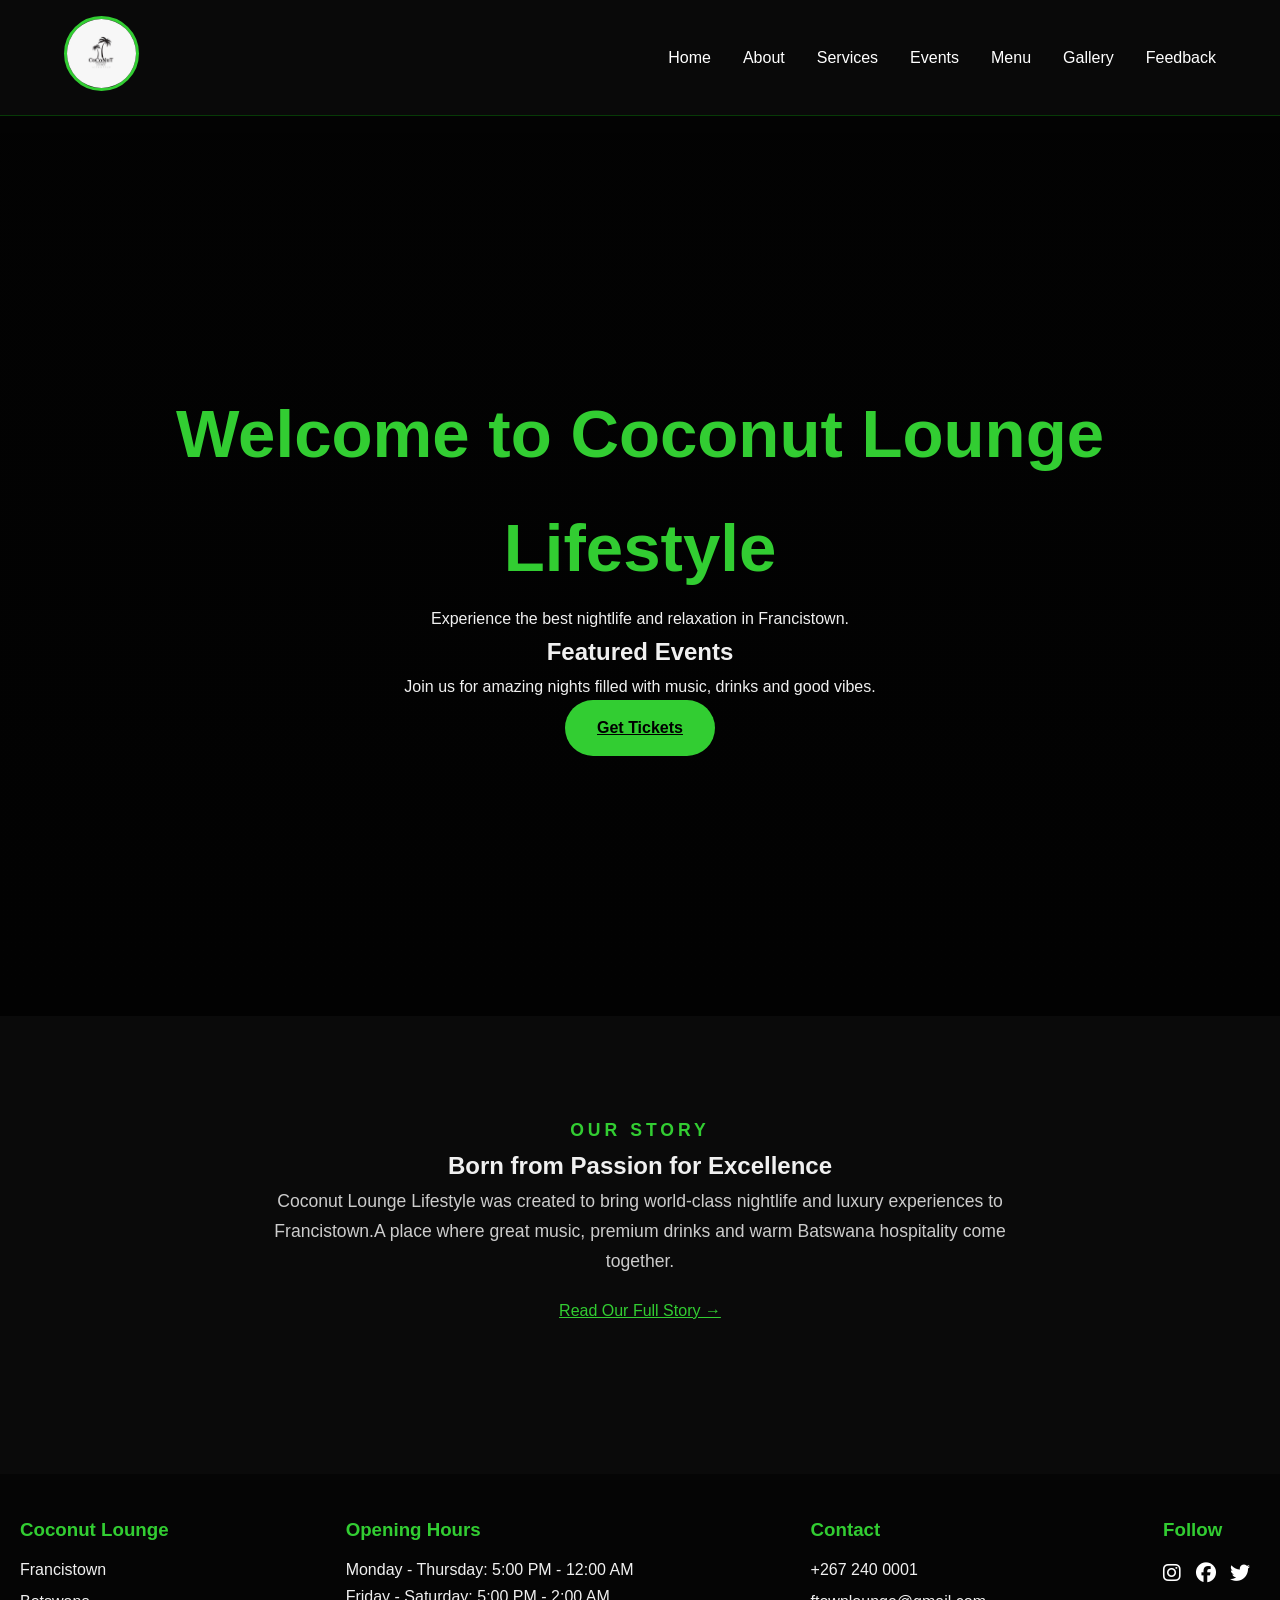
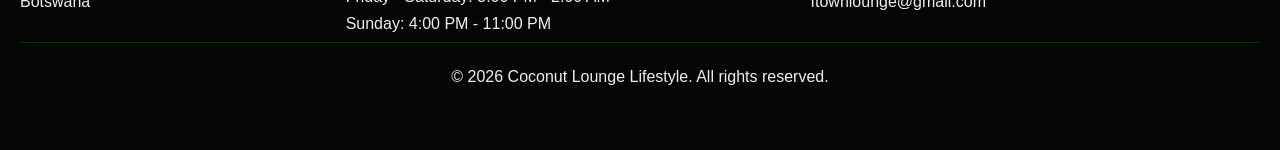
<file: index.html>
<!DOCTYPE html>
<html lang="en">
<head>
    <meta charset="UTF-8">
    <meta name="viewport"
    content="width=device-width,initial-scale=1.0">
    <title>Coconut Lounge Lifestyle</title>
    <link rel="stylesheet" href="style.css">
    <link rel="stylesheet" href="https://cdnjs.cloudflare.com/ajax/libs/font-awesome/6.5.1/css/all.min.css">
</head>
<body>
    <nav>
    <a href="index.html" class="logo">
        <img src="images/logo.png.jpg" alt="Coconut Lounge Logo">
    </a>
    
    <ul class="desktop-menu">
        <li><a href="index.html">Home</a></li>
        <li><a href="about.html">About</a></li>
        <li><a href="services.html">Services</a></li>
        <li><a href="events.html">Events</a></li>
        <li><a href="menu.html">Menu</a></li>
        <li><a href="gallery.html">Gallery</a></li>
        <li><a href="feedback.html">Feedback</a></li>
    </ul>

    <div class="hamburger" onclick="toggleMenu()">☰</div>
</nav>

<!-- Mobile Menu -->
<div class="mobile-menu" id="mobileMenu">
    <ul>
        <li><a href="index.html" onclick="toggleMenu()">Home</a></li>
        <li><a href="about.html" onclick="toggleMenu()">About</a></li>
        <li><a href="services.html" onclick="toggleMenu()">Services</a></li>
        <li><a href="events.html" onclick="toggleMenu()">Events</a></li>
        <li><a href="menu.html" onclick="toggleMenu()">Menu</a></li>
        <li><a href="gallery.html" onclick="toggleMenu()">Gallery</a></li>
        <li><a href="feedback.html" onclick="toggleMenu()">Feedback</a></li>
    </ul>
</div>
    <main>
        <section class="hero fade-in">
            <h1>Welcome to Coconut Lounge Lifestyle</h1>
            <p>Experience the best nightlife and relaxation in Francistown.</p>
            <h2>Featured Events</h2>
            <p>Join us for amazing nights filled with music, drinks and good vibes.</p>
            <a href="tickets.html" class="btn btn-primary">Get Tickets</a>
        </section>
        <section>
            <div style="text-align: center; max-width: 800px; margin: 0 auto;">
                <span class="section-label">OUR STORY</span>
                <h2>Born from Passion for Excellence</h2>
                <p style="font-size: 1.1rem; color: #ccc;">
                    Coconut Lounge Lifestyle was created to bring world-class nightlife and luxury experiences to Francistown.A place where great music, premium drinks and warm Batswana hospitality come together.
                </p>
                <a href="about.html" style="color: limegreen; text-decoration: underline; margin-top: 20px; display: inline-block;">
                    Read Our Full Story →
                </a>
            </div>
        </section>
    </main>
    <footer>
       <div class="footer-container">
          <div class="footer-box">
              <h3>Coconut Lounge</h3>
              <p>Francistown</p>
              <p>Botswana</p>
          </div>

          <div class="footer-box">
              <h3>Opening Hours</h3>
              <p>Monday - Thursday: 5:00 PM - 12:00 AM<br> Friday - Saturday: 5:00 PM - 2:00 AM<br> Sunday: 4:00 PM - 11:00 PM</p>
          </div>

          <div class="footer-box">
             <h3>Contact</h3>
             <p>+267 240 0001</p>
             <P>ftownlounge@gmail.com</P>
          </div>

           <div class="footer-box">
              <h3>Follow</h3>
              <a href="#"><i class="fa-brands fa-instagram"></i></a>
              <a href="#"><i class="fa-brands fa-facebook"></i></a>
              <a href="#"><i class="fa-brands fa-twitter"></i></a>
           </div>
                  
           <div class="footer-bottom">
              <p>&copy; 2026 Coconut Lounge Lifestyle. All rights reserved.</p>
           </div>
       </div>
    </footer>
    <script src="script.js"></script>
</body>
</html>
</file>
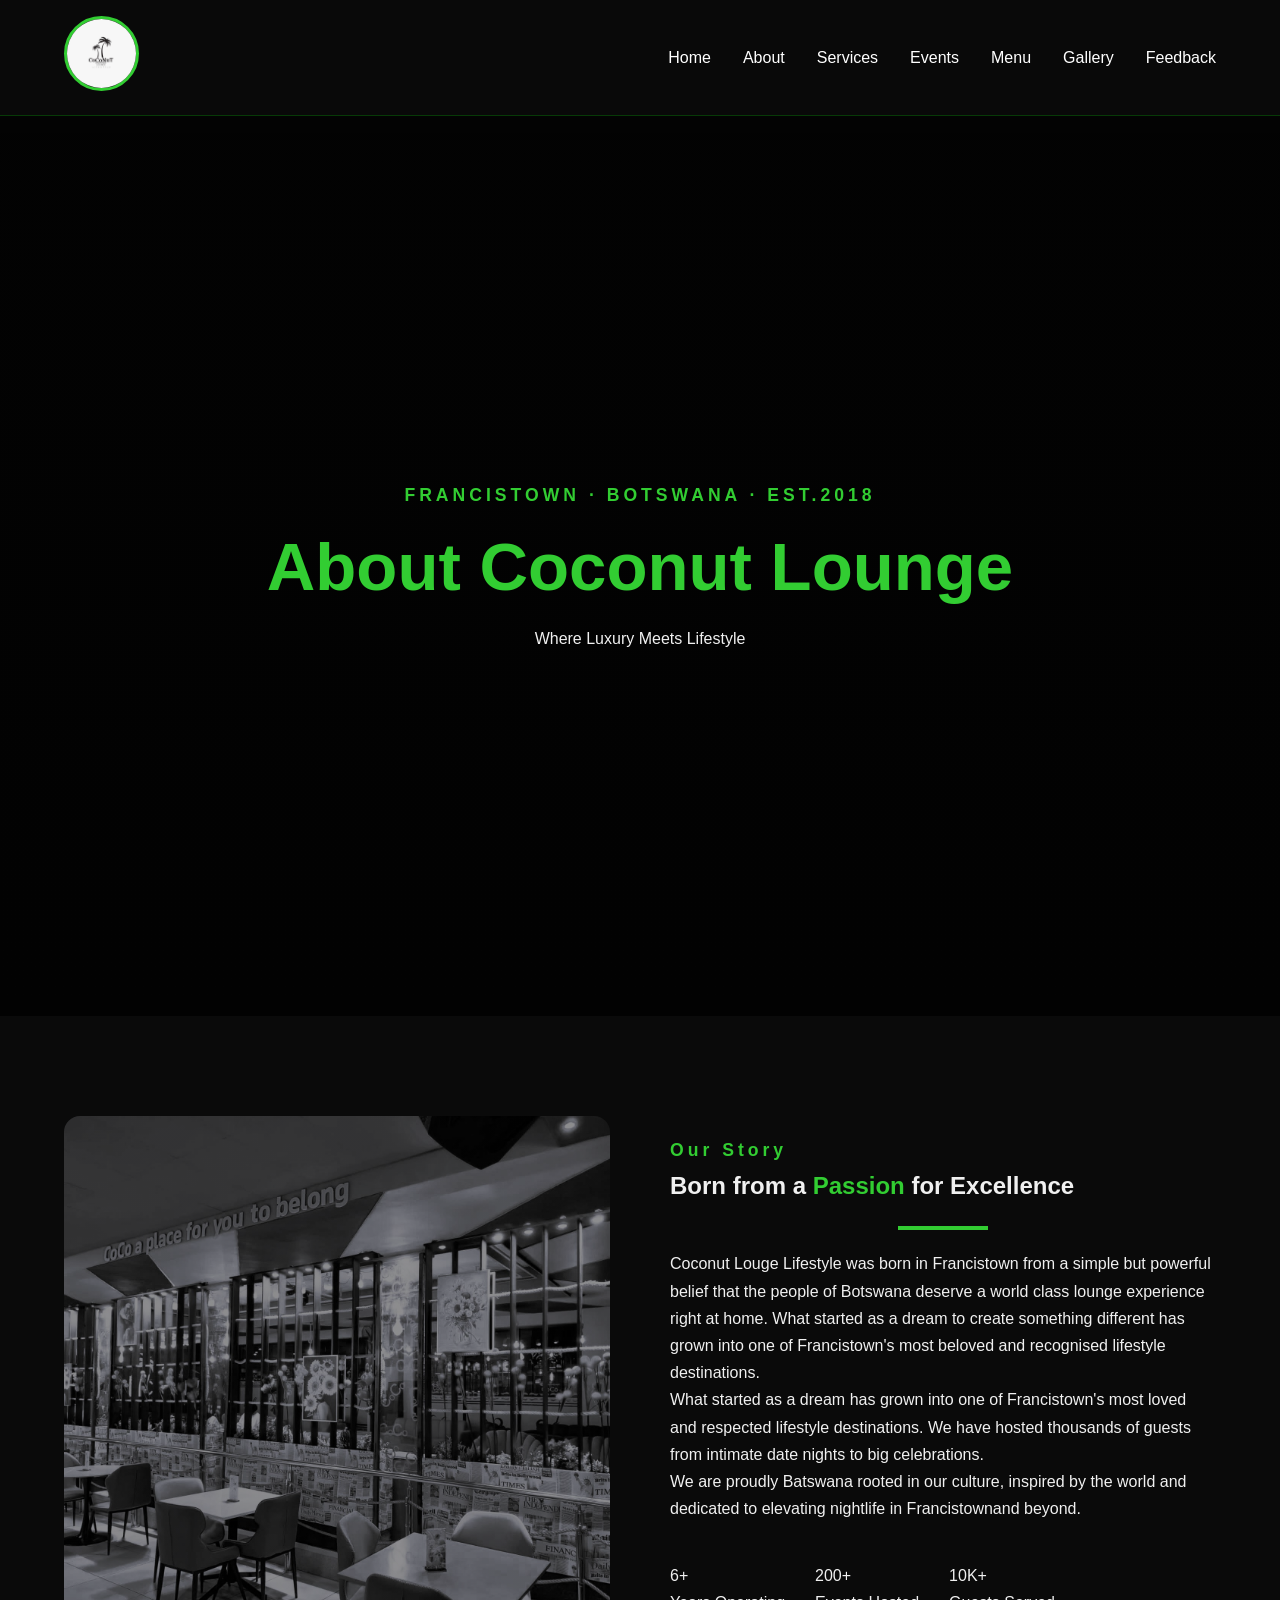
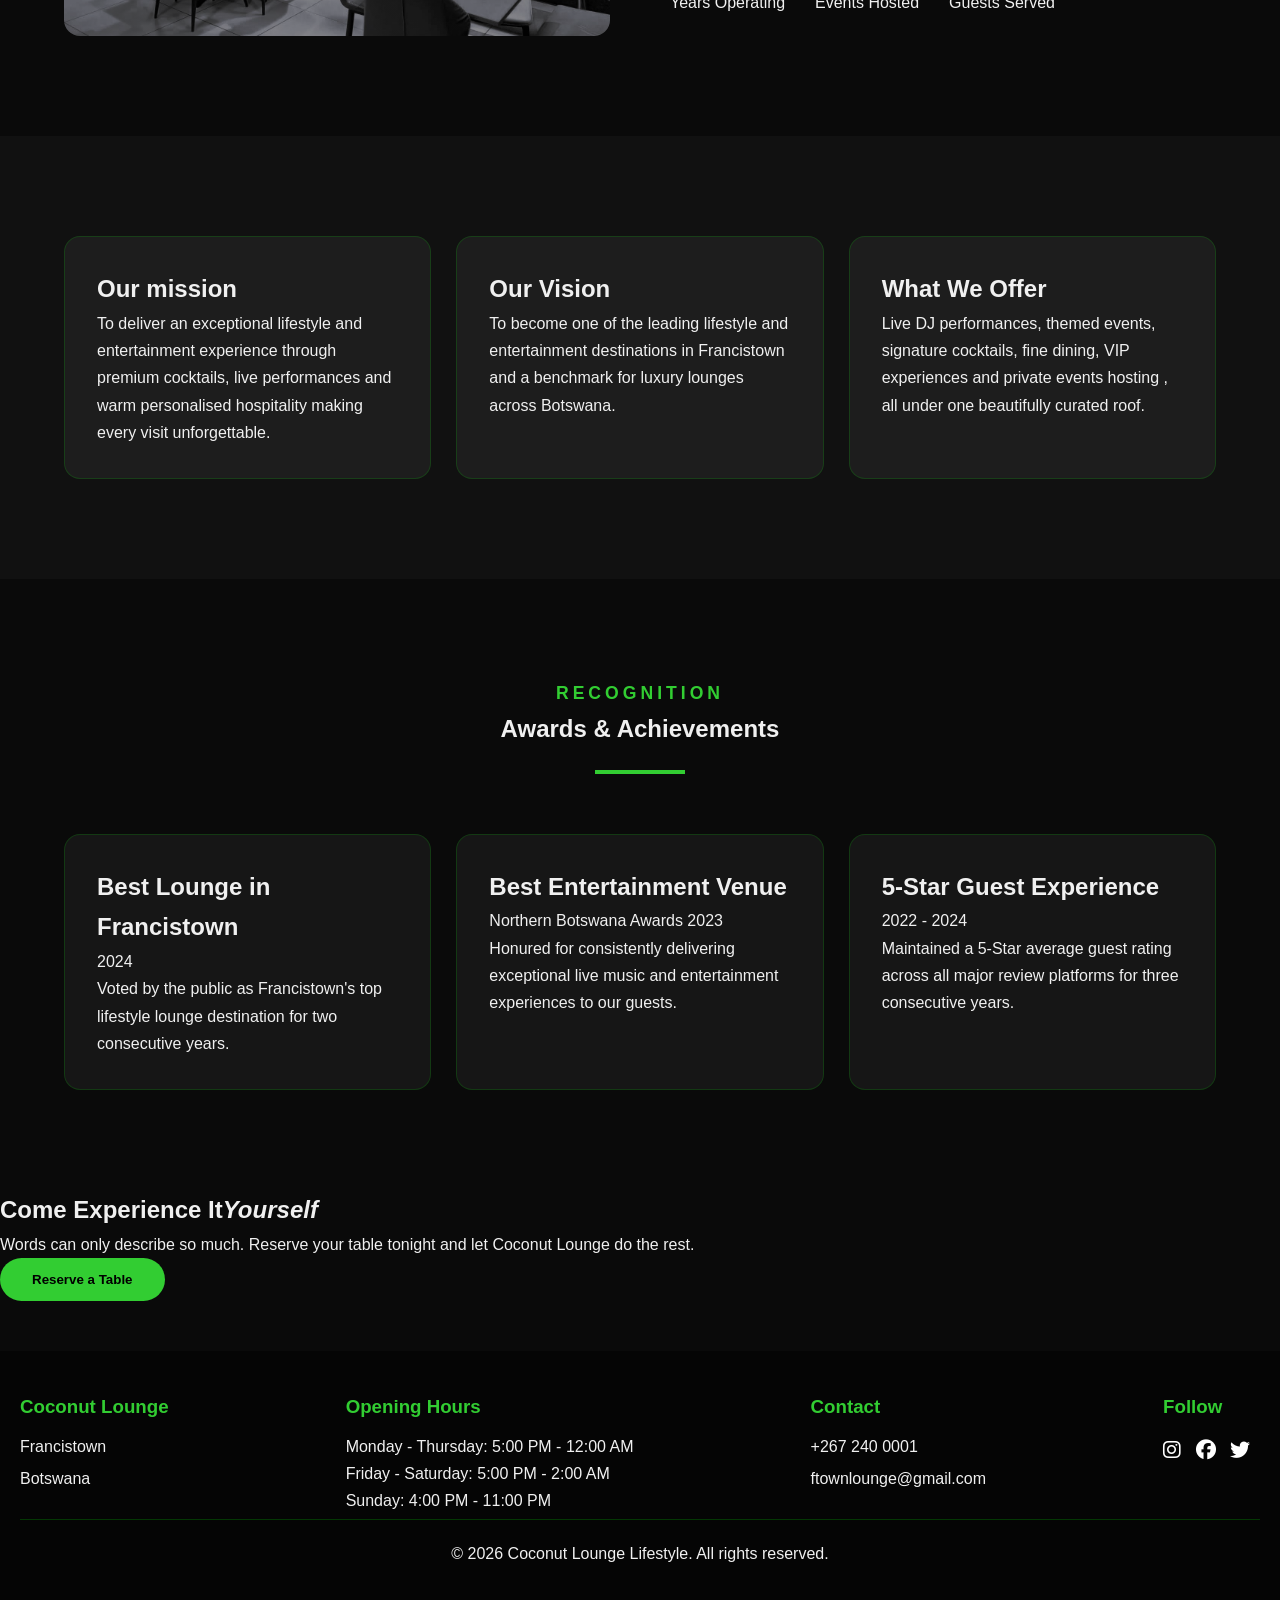
<file: about.html>
<!DOCTYPE html>
<html lang="en">
<head>
    <meta charset="UTF-8">
    <meta name="viewport"
    content="width=device-width,initial-scale=1.0">
    <title>Coconut Lounge Lifestyle</title>
    <link rel="stylesheet" href="style.css">
    <link rel="stylesheet" href="https://cdnjs.cloudflare.com/ajax/libs/font-awesome/6.5.1/css/all.min.css">
</head>
<body>
   <nav>
    <a href="index.html" class="logo">
        <img src="images/logo.png.jpg" alt="Coconut Lounge Logo">
    </a>
    
    <ul class="desktop-menu">
        <li><a href="index.html">Home</a></li>
        <li><a href="about.html">About</a></li>
        <li><a href="services.html">Services</a></li>
        <li><a href="events.html">Events</a></li>
        <li><a href="menu.html">Menu</a></li>
        <li><a href="gallery.html">Gallery</a></li>
        <li><a href="feedback.html">Feedback</a></li>
    </ul>

    <div class="hamburger" onclick="toggleMenu()">☰</div>
</nav>

<!-- Mobile Menu -->
<div class="mobile-menu" id="mobileMenu">
    <ul>
        <li><a href="index.html" onclick="toggleMenu()">Home</a></li>
        <li><a href="about.html" onclick="toggleMenu()">About</a></li>
        <li><a href="services.html" onclick="toggleMenu()">Services</a></li>
        <li><a href="events.html" onclick="toggleMenu()">Events</a></li>
        <li><a href="menu.html" onclick="toggleMenu()">Menu</a></li>
        <li><a href="gallery.html" onclick="toggleMenu()">Gallery</a></li>
        <li><a href="feedback.html" onclick="toggleMenu()">Feedback</a></li>
    </ul>
</div>

    <div class="about-hero fade-in">
        <span class="section-label">FRANCISTOWN · BOTSWANA · EST.2018</span>
        <h1>About <span>Coconut Lounge</span></h1>
        <p>Where Luxury Meets Lifestyle</p>
        <div class="hero-divider"></div>
    </div>

    <main>
 
           <section>
                <div class="story-grid" style="display: grid; grid-template-columns: 1fr 1fr; gap: 60px; align-items: center; max-width: 1200px; margin: 0 auto;">
                   <div class="story-image-wrap">
                       <div style="background: linear-gradient(rgba(0,0,0,0.4), rgba(0,0,0,0.4)), url('images/kerunne1.jpg') center/cover; 
                                height: 520px; border-radius: 16px; position: relative;">
                       </div>
                   </div>
                   <div class="story-text">
                       <span class="section-label">Our Story</span>
                       <h2>Born from a <span style="color: limegreen;">Passion</span> for Excellence</h2>
                       <div class="gold-line"></div>
                       <p>Coconut Louge Lifestyle was born in Francistown from a simple but powerful belief that the people of Botswana deserve a world class lounge experience right at home. What started as a dream to create something different has grown into one of Francistown's most beloved and recognised lifestyle destinations.</p>
                       <p>What started as a dream has grown into one of Francistown's most loved and respected lifestyle destinations. We have hosted thousands of guests from intimate date nights to big celebrations.</p>
                       <p>We are proudly Batswana rooted in our culture, inspired by the world and dedicated to elevating nightlife in Francistownand beyond.</p>

                      <div class="story-stats" style="margin-top: 40px; display: flex; gap: 30px; flex-wrap: wrap;">
                          <div class="stat-item">
                              <div class="stat-num">6+</div>
                              <div class="stat-lbl">Years Operating</div>
                          </div>
                          <div class="stat-item">
                              <div class="stat-num">200+</div>
                              <div class="stat-lbl">Events Hosted</div>
                          </div>
                          <div class="stat-item">
                              <div class="stat-num">10K+</div>
                              <div class="stat-lbl">Guests Served</div>
                          </div>
                      </div>
                  </div>
              </div>
          </section>

          <section style="background: #111;">
                 <div class="about-cards" style="display: grid; grid-template-columns: repeat(auto-fit, minmax(320px, 1fr)); gap: 25px; max-width: 1200px; margin: 0 auto;">
                      <div class="about-card">
                          <h2>Our mission</h2>
                          <p>To deliver an exceptional lifestyle and entertainment experience through premium cocktails, live performances and warm personalised hospitality making every visit unforgettable.</p>
                      </div>
                      <div class="about-card">
                         <h2>Our Vision</h2>
                         <p>To become one of the leading lifestyle and entertainment destinations in Francistown and a benchmark for luxury lounges across Botswana.</p>
                      </div>
                      <div class="about-card">
                         <h2>What We Offer</h2>
                         <p>Live DJ performances, themed events, signature cocktails, fine dining, VIP experiences and private events hosting , all under one beautifully curated roof.</p>
                      </div>
                 </div>
         </section>

        <section>
            <div style="text-align: center; margin-bottom: 60px;">
                <span class="section-label">RECOGNITION</span>
                <h2>Awards &amp; Achievements</h2>
                <div class="gold-line center:"></div>
            </div>

            <div class="awards-grid" style="display: grid; grid-template-columns: repeat(auto-fit, minmax(320px, 1fr)); gap: 25px; max-width: 1200px; margin: 0 auto;">
                <div class="award-card card">
                    <h2>Best Lounge in Francistown</h2>
                    <span class="award-year">2024</span>
                    <p>Voted by the public as Francistown's top lifestyle lounge destination for two consecutive years.</p>
                </div>
                <div class="award-card card">
                    <h2>Best Entertainment Venue</h2>
                    <span  class="award-year">Northern Botswana Awards 2023</span>
                    <p>Honured for consistently delivering exceptional live music and entertainment experiences to our guests.</p>
                </div>
                <div class="award-card card">
                    <h2>5-Star Guest Experience</h2>
                    <span class="award-year">2022 - 2024</span>
                    <p>Maintained a 5-Star average guest rating across all major review platforms for three consecutive years.</p>
                </div>
           </div>

        </section>
    </main>
    
    <div class="cta-banner">
        <h2>Come Experience It<em style="font-style: italic;">Yourself</em></h2>
        <p>Words can only describe so much. Reserve your table tonight and let Coconut Lounge do the rest.</p>
        <button class="reserve-btn" onclick="reserveTable()">Reserve a Table</button>
    </div>
    <footer>
       <div class="footer-container">
          <div class="footer-box">
             <h3>Coconut Lounge</h3>
             <p>Francistown</p>
             <p>Botswana</p>
          </div>

          <div class="footer-box">
              <h3>Opening Hours</h3>
              <p>Monday - Thursday: 5:00 PM - 12:00 AM<br> Friday - Saturday: 5:00 PM - 2:00 AM<br> Sunday: 4:00 PM - 11:00 PM</p>
          </div>

          <div class="footer-box">
             <h3>Contact</h3>
             <p>+267 240 0001</p>
             <P>ftownlounge@gmail.com</P>
          </div>

           <div class="footer-box">
            <h3>Follow</h3>
            <a href="#"><i class="fa-brands fa-instagram"></i></a>
            <a href="#"><i class="fa-brands fa-facebook"></i></a>
            <a href="#"><i class="fa-brands fa-twitter"></i></a>
        </div>
                  
        <div class="footer-bottom">
            <p>&copy; 2026 Coconut Lounge Lifestyle. All rights reserved.</p>
        </div>
       </div>
    </footer>
    <script src="script.js"></script>
</body>
</html>
</file>
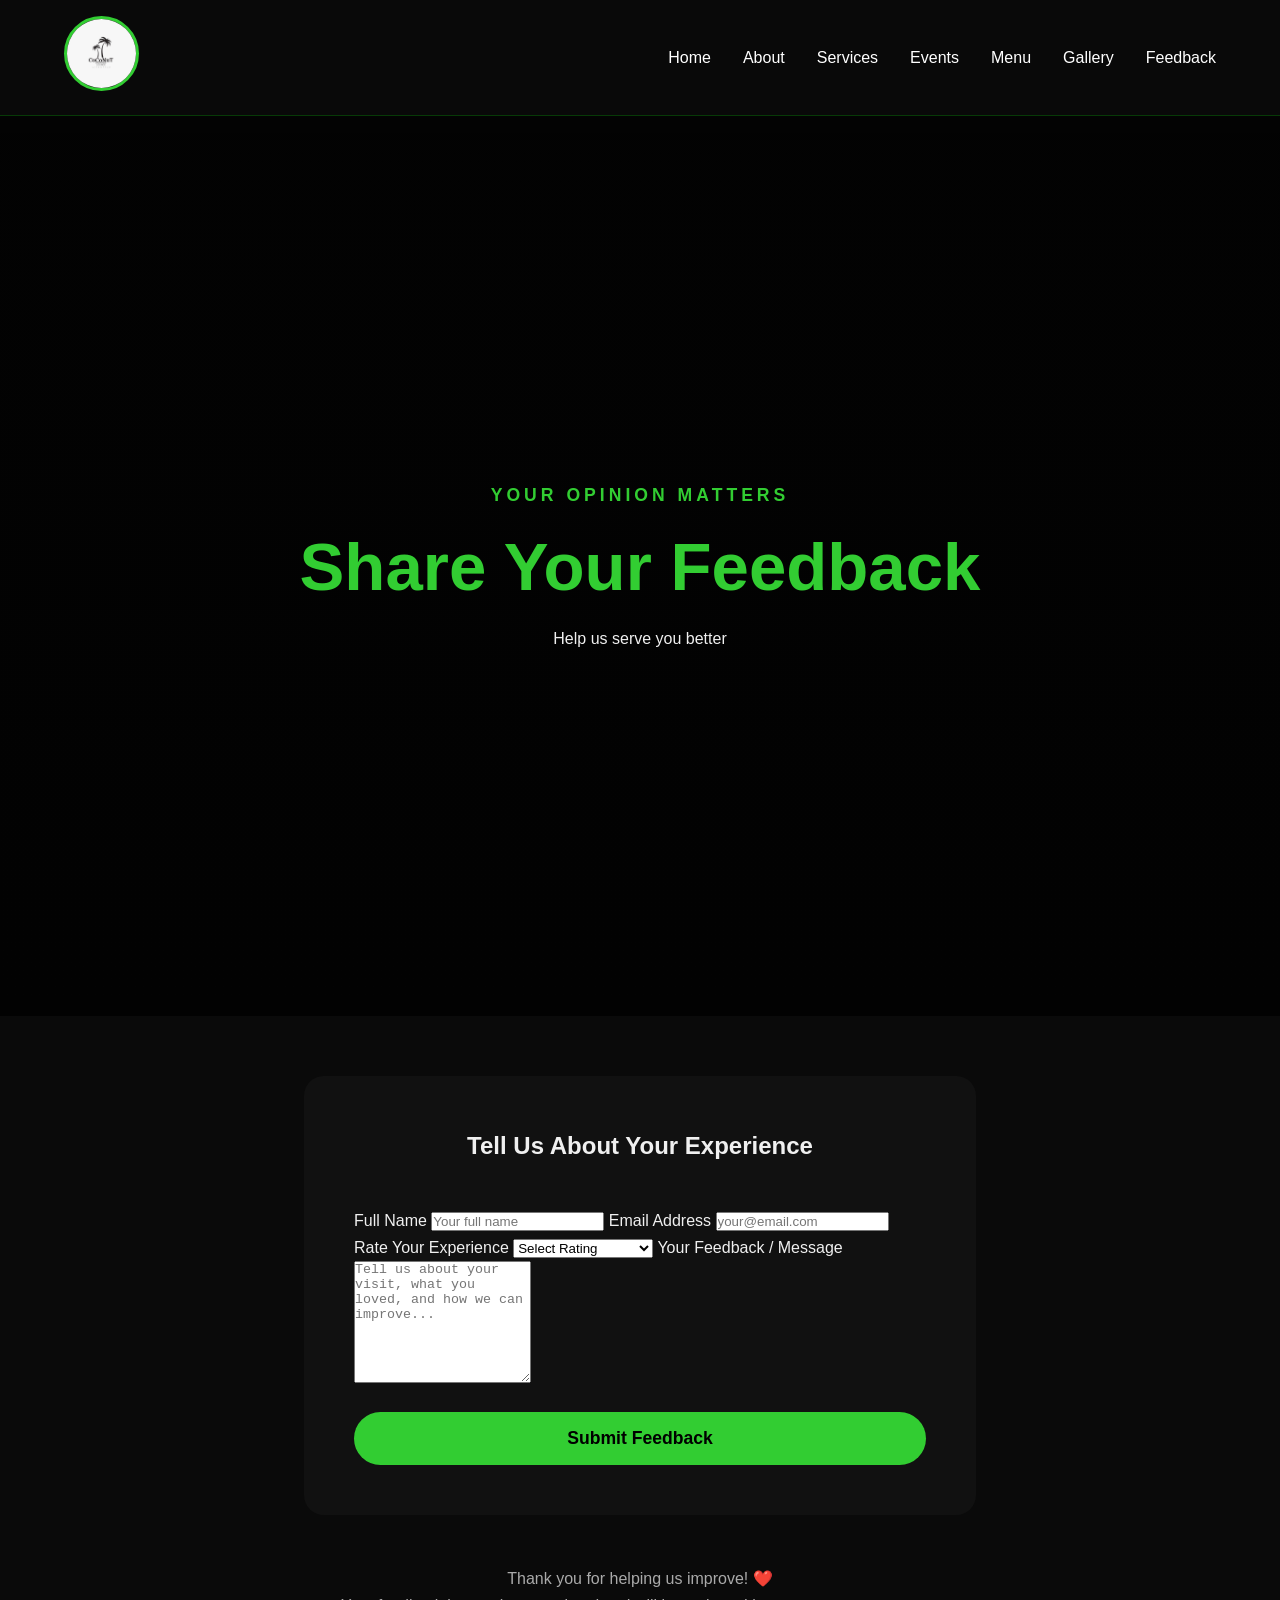
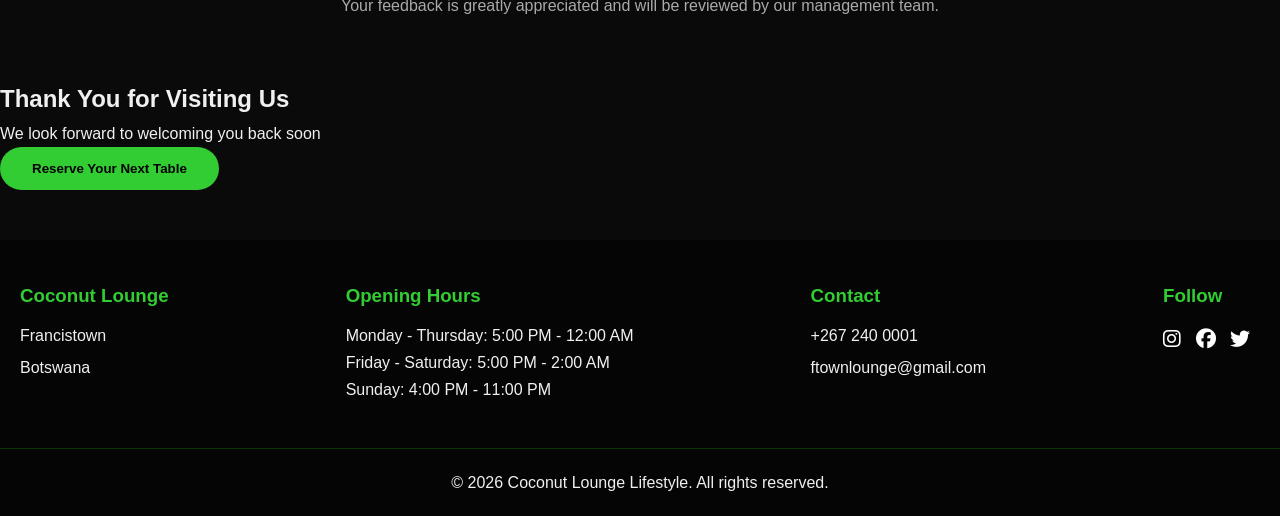
<file: feedback.html>
<!DOCTYPE html>
<html lang="en">
<head>
    <meta charset="UTF-8">
    <meta name="viewport" content="width=device-width,initial-scale=1.0">
    <title>Coconut Lounge Lifestyle</title>
    <link rel="stylesheet" href="style.css">
    <link rel="stylesheet" href="https://cdnjs.cloudflare.com/ajax/libs/font-awesome/6.5.1/css/all.min.css">
</head>
<body>
   <nav>
    <a href="index.html" class="logo">
        <img src="images/logo.png.jpg" alt="Coconut Lounge Logo">
    </a>
    
    <ul class="desktop-menu">
        <li><a href="index.html">Home</a></li>
        <li><a href="about.html">About</a></li>
        <li><a href="services.html">Services</a></li>
        <li><a href="events.html">Events</a></li>
        <li><a href="menu.html">Menu</a></li>
        <li><a href="gallery.html">Gallery</a></li>
        <li><a href="feedback.html">Feedback</a></li>
    </ul>

    <div class="hamburger" onclick="toggleMenu()">☰</div>
</nav>

<!-- Mobile Menu -->
<div class="mobile-menu" id="mobileMenu">
    <ul>
        <li><a href="index.html" onclick="toggleMenu()">Home</a></li>
        <li><a href="about.html" onclick="toggleMenu()">About</a></li>
        <li><a href="services.html" onclick="toggleMenu()">Services</a></li>
        <li><a href="events.html" onclick="toggleMenu()">Events</a></li>
        <li><a href="menu.html" onclick="toggleMenu()">Menu</a></li>
        <li><a href="gallery.html" onclick="toggleMenu()">Gallery</a></li>
        <li><a href="feedback.html" onclick="toggleMenu()">Feedback</a></li>
    </ul>
</div>

    <div class="about-hero" style="height: 15vh;">
        <span class="section-label">YOUR OPINION MATTERS</span>
        <h1>Share Your <span>Feedback</span></h1>
        <p>Help us serve you better</p>
    </div>

    <main>
        <section style="max-width: 800px; margin: 0 auto; padding: 60px 5%;">
            
            <div style="background: #111; padding: 50px; border-radius: 20px;">
                <h2 style="text-align: center; margin-bottom: 40px;">Tell Us About Your Experience</h2>
                
                <form id="feedbackForm">
                    <label>Full Name</label>
                    <input type="text" name="name" required placeholder="Your full name">
                    
                    <label>Email Address</label>
                    <input type="email" name="email" required placeholder="your@email.com">
                    
                    <label>Rate Your Experience</label>
                    <select name="rating" required>
                        <option value="">Select Rating</option>
                        <option value="Excellent">Excellent - 5 Stars</option>
                        <option value="Very Good">Very Good - 4 Stars</option>
                        <option value="Good">Good - 3 Stars</option>
                        <option value="Average">Average - 2 Stars</option>
                        <option value="Poor">Poor - 1 Star</option>
                    </select>
                    
                    <label>Your Feedback / Message</label>
                    <textarea name="message" rows="8" required placeholder="Tell us about your visit, what you loved, and how we can improve..."></textarea>
                    
                    <button type="submit" style="width: 100%; padding: 16px; font-size: 1.1rem; margin-top: 20px;">
                        Submit Feedback
                    </button>
              </form>
            </div>

            <div style="text-align: center; margin-top: 50px; color: #aaa;">
                <p>Thank you for helping us improve! ❤️</p>
                <p>Your feedback is greatly appreciated and will be reviewed by our management team.</p>
            </div>
        </section>
    </main>

    <div class="cta-banner">
        <h2>Thank You for Visiting Us</h2>
        <p>We look forward to welcoming you back soon</p>
        <button class="reserve-btn" onclick="reserveTable()">Reserve Your Next Table</button>
    </div>

    <footer>
       <div class="footer-container">
          <div class="footer-box">
             <h3>Coconut Lounge</h3>
             <p>Francistown</p>
             <p>Botswana</p>
          </div>

          <div class="footer-box">
              <h3>Opening Hours</h3>
              <p>Monday - Thursday: 5:00 PM - 12:00 AM<br> Friday - Saturday: 5:00 PM - 2:00 AM<br> Sunday: 4:00 PM - 11:00 PM</p>
          </div>

          <div class="footer-box">
             <h3>Contact</h3>
             <p>+267 240 0001</p>
             <P>ftownlounge@gmail.com</P>
          </div>

           <div class="footer-box">
              <h3>Follow</h3>
              <a href="#"><i class="fa-brands fa-instagram"></i></a>
              <a href="#"><i class="fa-brands fa-facebook"></i></a>
              <a href="#"><i class="fa-brands fa-twitter"></i></a>
           </div>
       </div>
                  
        <div class="footer-bottom">
            <p>&copy; 2026 Coconut Lounge Lifestyle. All rights reserved.</p>
        </div>
    </footer>
    <script src="script.js"></script>
    <script>
       document.getElementById("feedbackForm").addEventListener("submit", function(e) {
            e.preventDefault();
            alert("✅ Thank you for your feedback!\n\nWe truly appreciate you taking the time to share your experience.");
            this.reset();
        });
    </script>
</body>
</html>
</file>
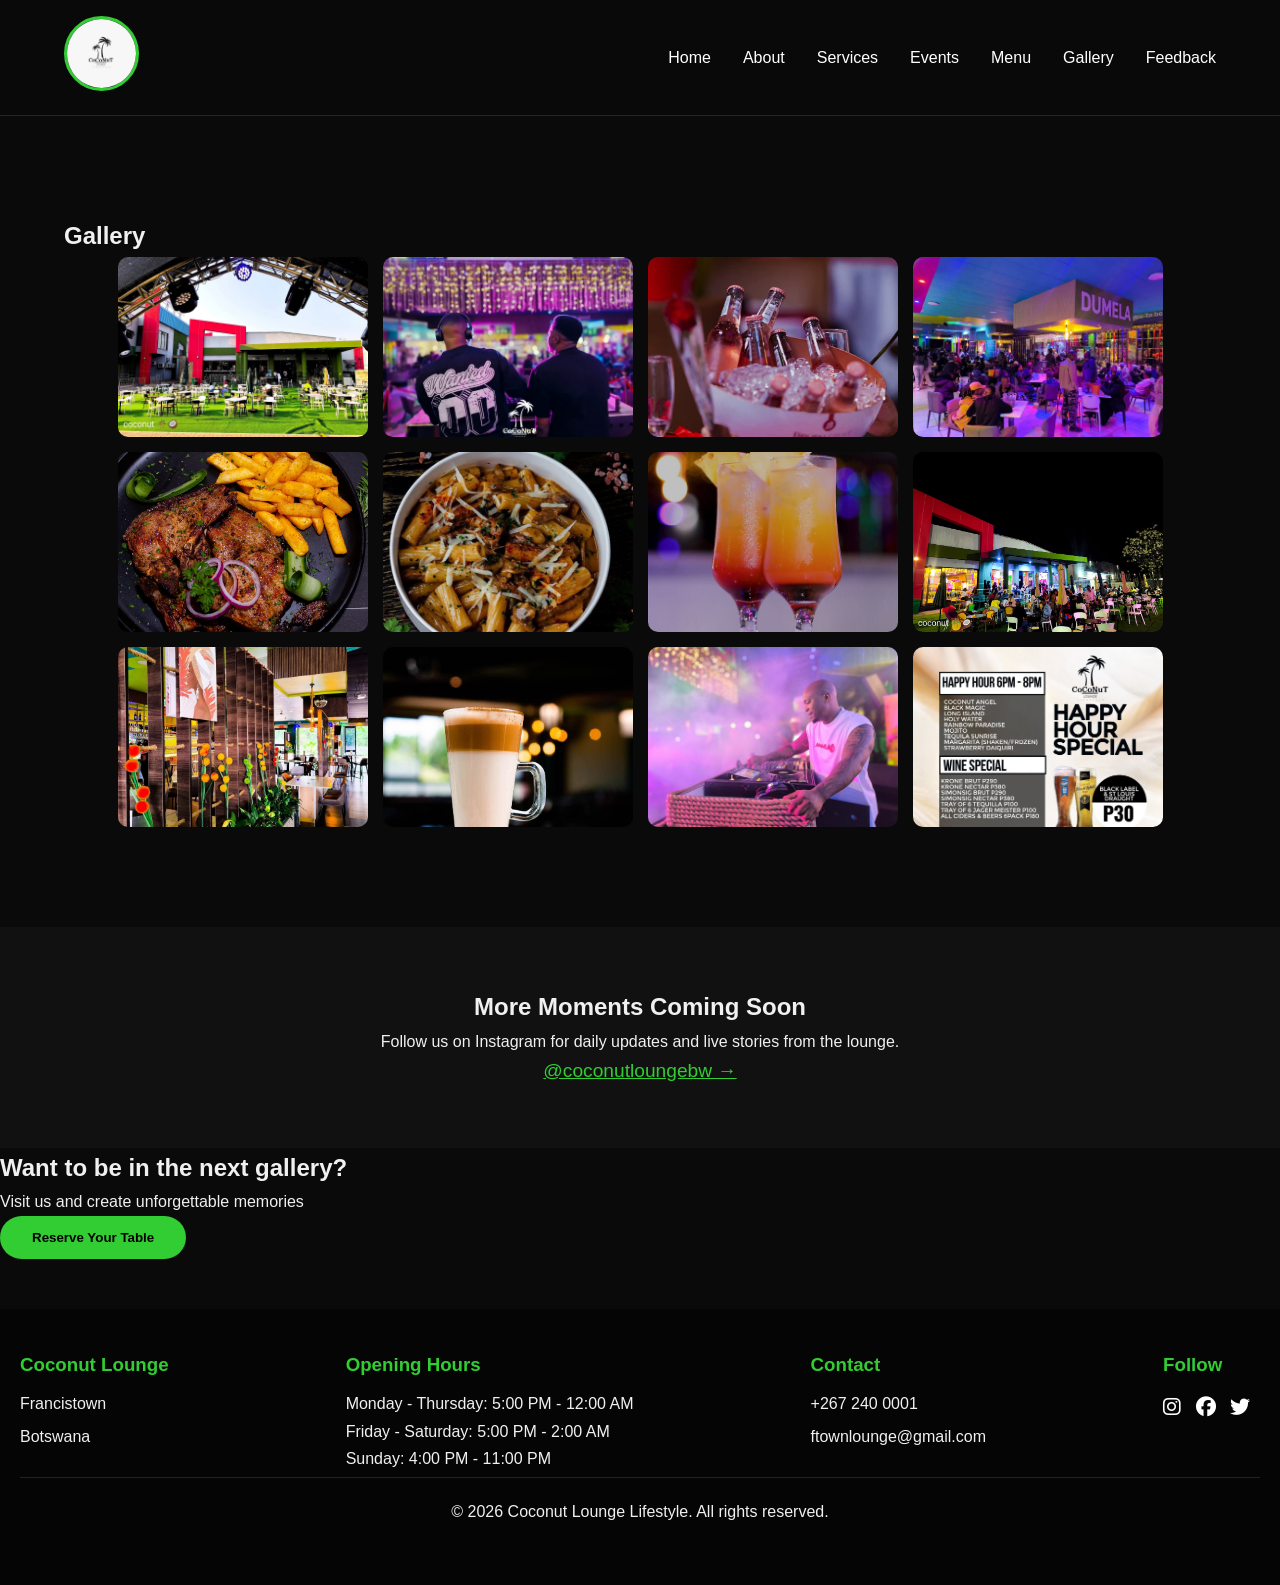
<file: gallery.html>
<!DOCTYPE html>
<html lang="en">
<head>
    <meta charset="UTF-8">
    <meta name="viewport" content="width=device-width,initial-scale=1.0">
    <title>Coconut Lounge Lifestyle</title>
    <link rel="stylesheet" href="style.css">
    <link rel="stylesheet" href="https://cdnjs.cloudflare.com/ajax/libs/font-awesome/6.5.1/css/all.min.css">
</head>
<body>
   <nav>
    <a href="index.html" class="logo">
        <img src="images/logo.png.jpg" alt="Coconut Lounge Logo">
    </a>
    
    <ul class="desktop-menu">
        <li><a href="index.html">Home</a></li>
        <li><a href="about.html">About</a></li>
        <li><a href="services.html">Services</a></li>
        <li><a href="events.html">Events</a></li>
        <li><a href="menu.html">Menu</a></li>
        <li><a href="gallery.html">Gallery</a></li>
        <li><a href="feedback.html">Feedback</a></li>
    </ul>

    <div class="hamburger" onclick="toggleMenu()">☰</div>
</nav>

<!-- Mobile Menu -->
<div class="mobile-menu" id="mobileMenu">
    <ul>
        <li><a href="index.html" onclick="toggleMenu()">Home</a></li>
        <li><a href="about.html" onclick="toggleMenu()">About</a></li>
        <li><a href="services.html" onclick="toggleMenu()">Services</a></li>
        <li><a href="events.html" onclick="toggleMenu()">Events</a></li>
        <li><a href="menu.html" onclick="toggleMenu()">Menu</a></li>
        <li><a href="gallery.html" onclick="toggleMenu()">Gallery</a></li>
        <li><a href="feedback.html" onclick="toggleMenu()">Feedback</a></li>
    </ul>
</div>
    <main>
        <section class="gallery-container fade-in">
            <h1>Gallery</h1>
            <div class="gallery">
                <img src="images/FB_IMG_1776018987645.jpg" alt="Lounge Image">
                <img src="images/FB_IMG_1776018881642.jpg" alt="Event Image">
                <img src="images/FB_IMG_1776031822409.jpg" alt="Drinks Image">
                <img src="images/FB_IMG_1776018582681.jpg" alt="Party Image">
                <img src="images/FB_IMG_1776031947616.jpg" alt="Food Image">
                <img src="images/FB_IMG_1779300980072.jpg" alt="Pasta Image">
                <img src="images/FB_IMG_1776031800146.jpg" alt="Cocktails Image">
                <img src="images/FB_IMG_1776018575260.jpg" alt="All night Image">
                <img src="images/FB_IMG_1776018931866.jpg" alt="Interior Image">
                <img src="images/FB_IMG_1779300821025.jpg" alt="Cuppuccinos Image">
                <img src="images/FB_IMG_1779300898937.jpg" alt="Live DJ Image">
                <img src="images/FB_IMG_1779300911717.jpg" alt="Drinks on special Image">
                
            </div>
        </section>

        <section style="text-align: center; padding: 60px 5%; background: #111;">
            <h2>More Moments Coming Soon</h2>
            <p>Follow us on Instagram for daily updates and live stories from the lounge.</p>
            <a href="http://instagram.com/coconutloungebw/" target="_blank" style="color: limegreen; font-size: 1.2rem;">
                @coconutloungebw →
            </a>
        </section>
    </main>

    <div class="cta-banner">
        <h2>Want to be in the next gallery?</h2>
        <p>Visit us and create unforgettable memories</p>
        <button class="reserve-btn" onclick="reserveTable()">Reserve Your Table</button>
    </div>
    
    <footer>
       <div class="footer-container">
          <div class="footer-box">
             <h3>Coconut Lounge</h3>
             <p>Francistown</p>
             <p>Botswana</p>
          </div>

          <div class="footer-box">
              <h3>Opening Hours</h3>
              <p>Monday - Thursday: 5:00 PM - 12:00 AM<br> Friday - Saturday: 5:00 PM - 2:00 AM<br> Sunday: 4:00 PM - 11:00 PM</p>
          </div>

          <div class="footer-box">
             <h3>Contact</h3>
             <p>+267 240 0001</p>
             <P>ftownlounge@gmail.com</P>
          </div>

           <div class="footer-box">
             <h3>Follow</h3>
             <a href="#"><i class="fa-brands fa-instagram"></i></a>
             <a href="#"><i class="fa-brands fa-facebook"></i></a>
             <a href="#"><i class="fa-brands fa-twitter"></i></a>
           </div>
                  
           <div class="footer-bottom">
              <p>&copy; 2026 Coconut Lounge Lifestyle. All rights reserved.</p>
           </div>
       </div>
    </footer>
    <script src="script.js"></script>
</body>
</html>
</file>
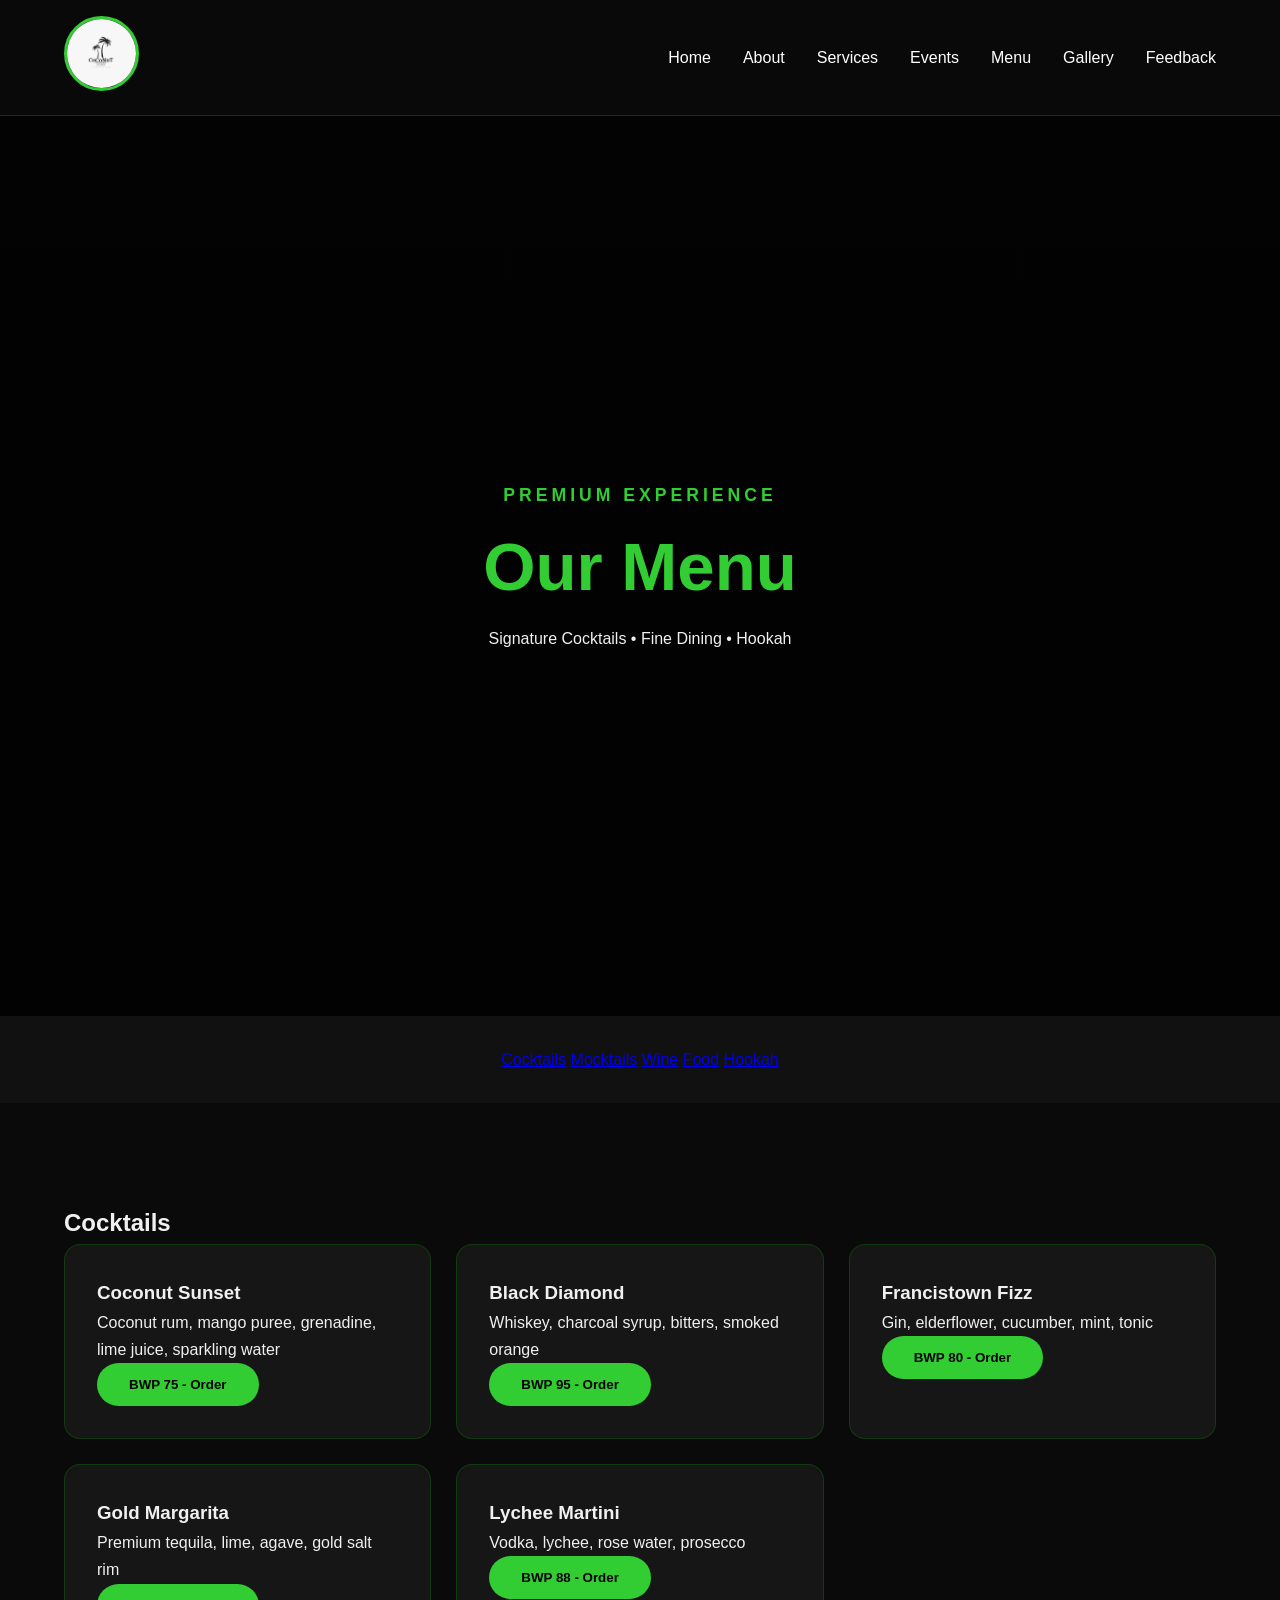
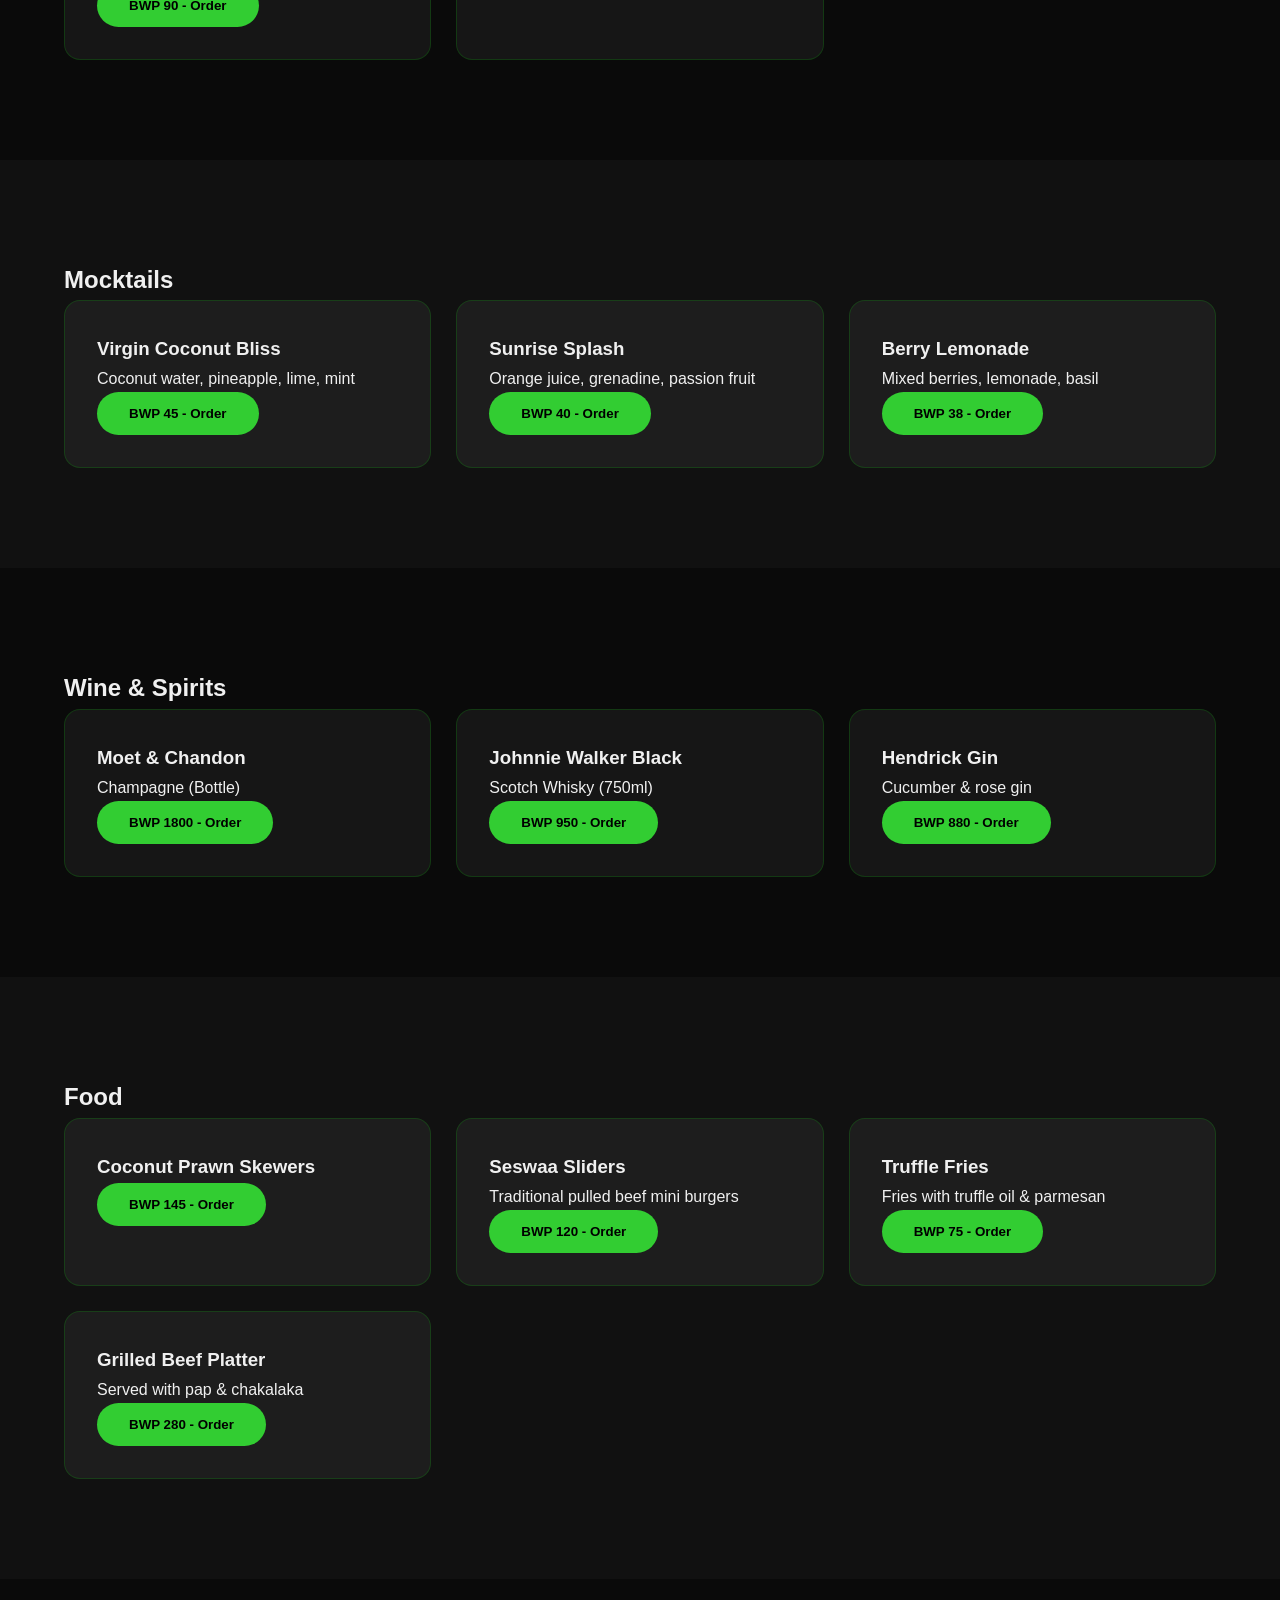
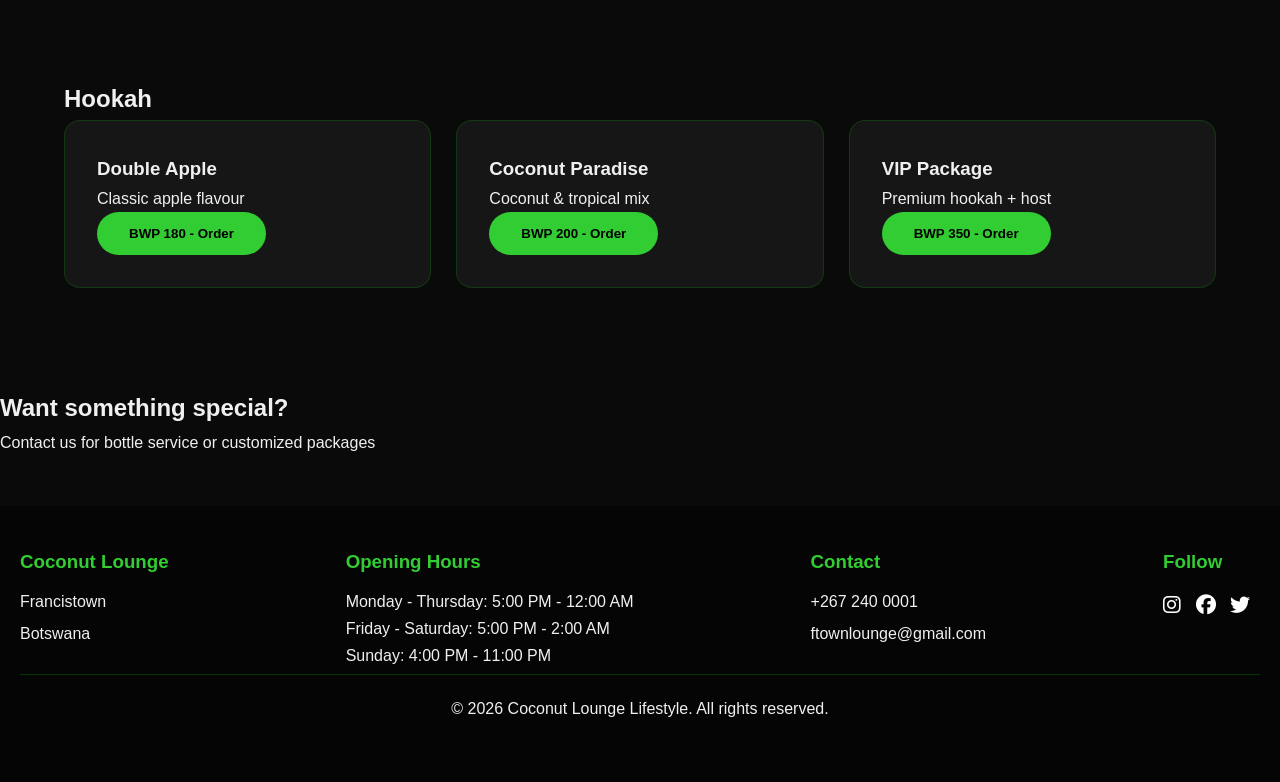
<file: menu.html>
<!DOCTYPE html>
<html lang="en">
<head>
    <meta charset="UTF-8">
    <meta name="viewport"
    content="width=device-width,initial-scale=1.0">
    <title>Coconut Lounge Lifestyle</title>
    <link rel="stylesheet" href="style.css">
    <link rel="stylesheet" href="http://cdnjs.cloudlare.com/ajax/libs/font-awesome/6.5.0/css/all.min.css">
</head>
<body>
   <nav>
      <a href="index.html" class="logo">
        <img src="images/logo.png.jpg" alt="Coconut Lounge Logo">
      </a>
    
      <ul class="desktop-menu">
          <li><a href="index.html">Home</a></li>
          <li><a href="about.html">About</a></li>
          <li><a href="services.html">Services</a></li>
          <li><a href="events.html">Events</a></li>
          <li><a href="menu.html">Menu</a></li>
          <li><a href="gallery.html">Gallery</a></li>
          <li><a href="feedback.html">Feedback</a></li>
       </ul>

       <div class="hamburger" onclick="toggleMenu()">☰</div>
    </nav>

    <!-- Mobile Menu --> 
    <div class="mobile-menu" id="mobileMenu">
      <ul>
          <li><a href="index.html" onclick="toggleMenu()">Home</a></li>
          <li><a href="about.html" onclick="toggleMenu()">About</a></li>
          <li><a href="services.html" onclick="toggleMenu()">Services</a></li>
          <li><a href="events.html" onclick="toggleMenu()">Events</a></li>
          <li><a href="menu.html" onclick="toggleMenu()">Menu</a></li>
          <li><a href="gallery.html" onclick="toggleMenu()">Gallery</a></li>
          <li><a href="feedback.html" onclick="toggleMenu()">Feedback</a></li>
       </ul>
   </div>

    <div class="about-hero" style="height: 20vh;">
        <span class="section-label">PREMIUM EXPERIENCE</span>
        <h1>Our <span>Menu</span></h1>
        <p>Signature Cocktails • Fine Dining • Hookah </p>
    </div>

    <main>
       <div class="menu-nav" style="text-align: center; padding: 30px 5%; background: #111;">
          <a href="#cocktails">Cocktails</a>
          <a href="#mocktails">Mocktails</a>
          <a href="#wine">Wine</a>
          <a href="#food">Food</a>
          <a href="#hookah">Hookah</a>
    </div>

    <section id="cocktails">
        <h2>Cocktails</h2>
        <div class="menu-cards" style="display: grid; grid-template-columns: repeat(auto-fit, minmax(320px, 1fr)); gap: 25px;">
            <div class="menu-card">
                <h3>Coconut Sunset</h3>
                <p>Coconut rum, mango puree, grenadine, lime juice, sparkling water</p>
                <button onclick="orderItem('Çoconut Sunset')">BWP 75 - Order</button>
            </div>
            <div class="menu-card">
                <h3>Black Diamond</h3>
                <p>Whiskey, charcoal syrup, bitters, smoked orange</p>
                <button onclick="orderItem('Black Diamond')">BWP 95 - Order</button>
            </div>
            <div class="menu-card">
                <h3>Francistown Fizz</h3>
                <p>Gin, elderflower, cucumber, mint, tonic</p>
                <button onclick="orderItem('Francistown Fizz')">BWP 80 - Order</button>
            </div>
            <div class="menu-card">
                <h3>Gold Margarita</h3>
                <p>Premium tequila, lime, agave, gold salt rim</p>
                <button onclick="orderItem('Gold Margarita')">BWP 90 - Order</button>
            </div>
            <div class="menu-card">
                <h3>Lychee Martini</h3>
                <p>Vodka, lychee, rose water, prosecco</p>
                <button onclick="orderItem('Lychee Martini')">BWP 88 - Order</button>
            </div>
        </div>
    </section>

    <section id="mocktails" style="background: #111;">
        <h2>Mocktails</h2>
        <div class="menu-cards"  style="display: grid; grid-template-columns: repeat(auto-fit, minmax(320px, 1fr)); gap: 25px;">
            <div class="menu-card">
                <h3>Virgin Coconut Bliss</h3>
                <p>Coconut water, pineapple, lime, mint</p>
                <button onclick="orderItem('Virgin Coconut Bliss')">BWP 45 - Order</button>
            </div>
            <div class="menu-card">
                <h3>Sunrise Splash</h3>
                <p>Orange juice, grenadine, passion fruit</p>
                <button onclick="orderItem('Sunrise Splash')">BWP 40 - Order</button>
            </div>
            <div class="menu-card">
                <h3>Berry Lemonade</h3>
                <p>Mixed berries, lemonade, basil</p>
                <button onclick="orderItem('Berry Lemonade')">BWP 38 - Order</button>
            </div>
        </div>
    </section>

    <section id="wine">
        <h2>Wine & Spirits</h2>
        <div class="menu-cards"  style="display: grid; grid-template-columns: repeat(auto-fit, minmax(320px, 1fr)); gap: 25px;">
            <div class="menu-card">
                <h3>Moet & Chandon</h3>
                <p>Champagne (Bottle)</p>
                <button onclick="orderItem('Moet & Chandon')">BWP 1800 - Order</button>
            </div>
            <div class="menu-card">
                <h3>Johnnie Walker Black</h3>
                <p>Scotch Whisky (750ml)</p>
                <button onclick="orderItem('Johnnie Walker Black')">BWP 950 - Order</button>
            </div>
            <div class="menu-card">
                <h3>Hendrick Gin</h3>
                <p>Cucumber & rose gin</p>
                <button onclick="orderItem('Hendric Gin')">BWP 880 - Order</button>
            </div>
        </div>
    </section>

    <section id="food" style="background: #111;">
        <h2>Food</h2>
        <div class="menu-cards"  style="display: grid; grid-template-columns: repeat(auto-fit, minmax(320px, 1fr)); gap: 25px;">
            <div class="menu-card">
                <h3>Coconut Prawn Skewers</h3>
                <button onclick="orderItem('Coconut Prawn Skewers')">BWP 145 - Order</button>
            </div>
            <div class="menu-card">
                <h3>Seswaa Sliders</h3>
                <p>Traditional pulled beef mini burgers</p>
                <button onclick="orderItem('Seswaa Sliders')">BWP 120 - Order</button>
            </div>
            <div class="menu-card">
                <h3>Truffle Fries</h3>
                <p>Fries with truffle oil & parmesan</p>
                <button onclick="orderItem('Truffle Fries')">BWP 75 - Order</button>
            </div>
            <div class="menu-card">
                <h3>Grilled Beef Platter</h3>
                <p>Served with pap & chakalaka</p>
                <button onclick="orderItem('Grilled Beef Platter')">BWP 280 - Order</button>
            </div>
        </div>
    </section>

    <section id="hookah">
        <h2>Hookah</h2>
        <div class="menu-cards"  style="display: grid; grid-template-columns: repeat(auto-fit, minmax(320px, 1fr)); gap: 25px;">
            <div class="menu-card">
                <h3>Double Apple</h3>
                <p>Classic apple flavour</p>
                <button onclick="orderItem('Double Apple')">BWP 180 - Order</button>
            </div>
            <div class="menu-card">
                <h3>Coconut Paradise</h3>
                <p>Coconut & tropical mix</p>
                <button onclick="orderItem('Coconut Paradise')">BWP 200 - Order</button>
            </div>
            <div class="menu-card">
                <h3>VIP Package</h3>
                <p>Premium hookah + host</p>
                <button onclick="orderItem('VIP Package')">BWP 350 - Order</button>
            </div>
        </div>
    </section>
    </main>

    <div class="cta-banner">
        <h2>Want something special?</h2>
        <p>Contact us for bottle service or customized packages</p>
    </div>
    <footer>
       <div class="footer-container">
          <div class="footer-box">
             <h3>Coconut Lounge</h3>
             <p>Francistown</p>
             <p>Botswana</p>
          </div>

          <div class="footer-box">
              <h3>Opening Hours</h3>
              <p>Monday - Thursday: 5:00 PM - 12:00 AM<br> Friday - Saturday: 5:00 PM - 2:00 AM<br> Sunday: 4:00 PM - 11:00 PM</p>
          </div>

          <div class="footer-box">
             <h3>Contact</h3>
             <p>+267 240 0001</p>
             <P>ftownlounge@gmail.com</P>
          </div>

           <div class="footer-box">
              <h3>Follow</h3>
              <a href="#"><i class="fa-brands fa-instagram"></i></a>
              <a href="#"><i class="fa-brands fa-facebook"></i></a>
              <a href="#"><i class="fa-brands fa-twitter"></i></a>
           </div>
                  
           <div class="footer-bottom">
              <p>&copy; 2026 Coconut Lounge Lifestyle. All rights reserved.</p>
           </div>
       </div>
    </footer>
    <script src="script.js"></script>
</body>
</html>
</file>
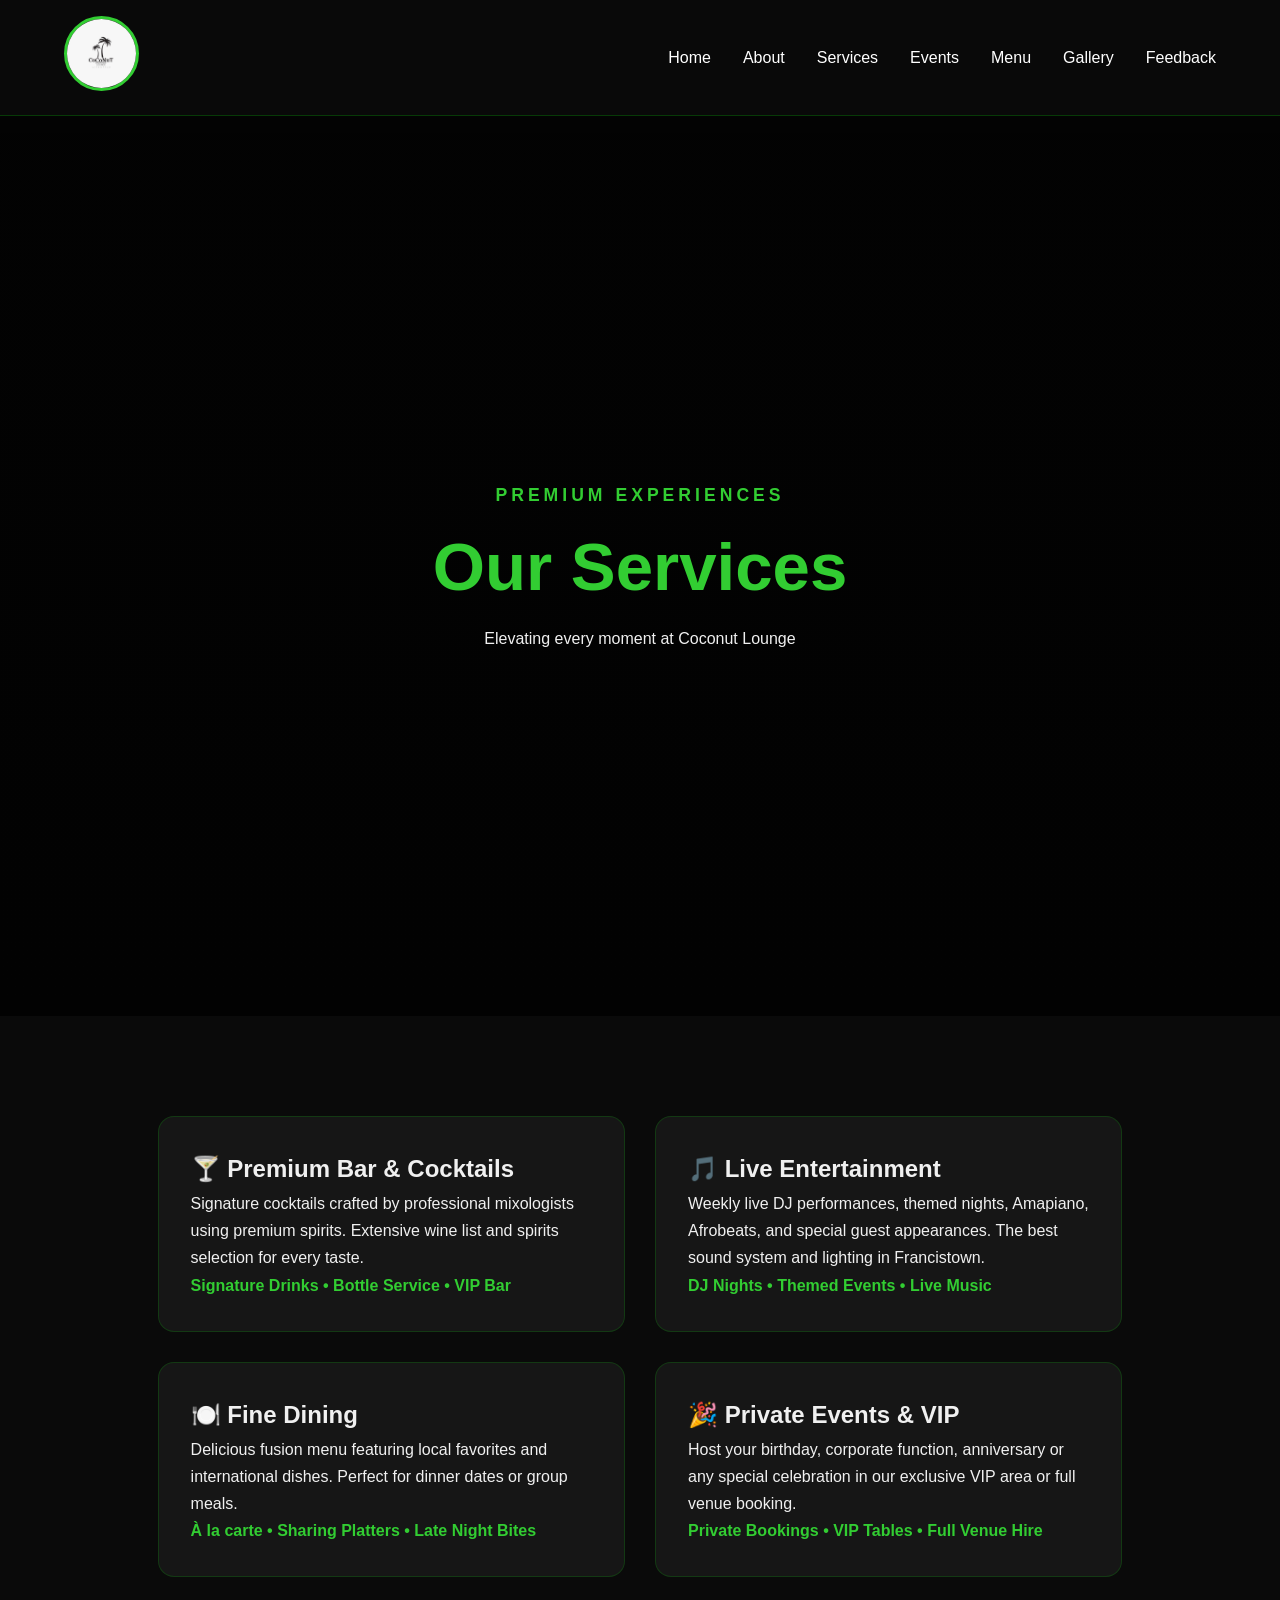
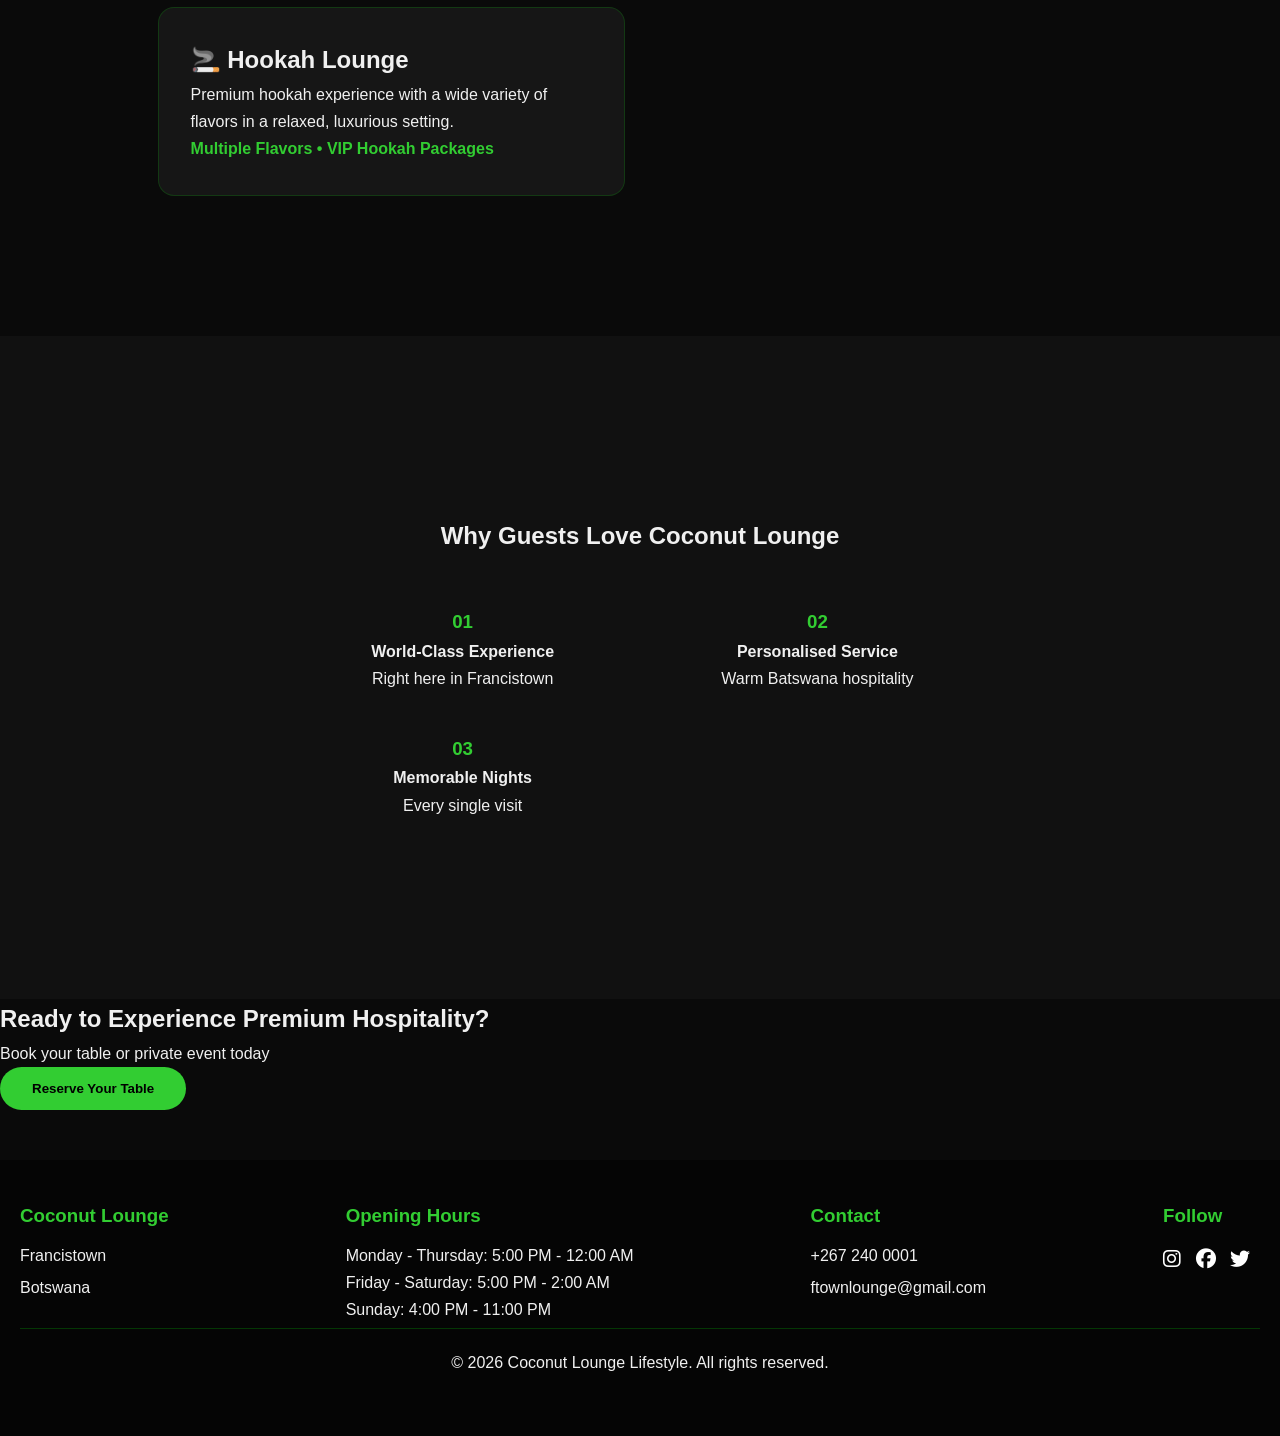
<file: services.html>
<!DOCTYPE html>
<html lang="en">
<head>
    <meta charset="UTF-8">
    <meta name="viewport" content="width=device-width,initial-scale=1.0">
    <title>Coconut Lounge Lifestyle</title>
    <link rel="stylesheet" href="style.css">
    <link rel="stylesheet" href="https://cdnjs.cloudflare.com/ajax/libs/font-awesome/6.5.1/css/all.min.css">
</head>
<body>
    <nav>
    <a href="index.html" class="logo">
        <img src="images/logo.png.jpg" alt="Coconut Lounge Logo">
    </a>
    
    <ul class="desktop-menu">
        <li><a href="index.html">Home</a></li>
        <li><a href="about.html">About</a></li>
        <li><a href="services.html">Services</a></li>
        <li><a href="events.html">Events</a></li>
        <li><a href="menu.html">Menu</a></li>
        <li><a href="gallery.html">Gallery</a></li>
        <li><a href="feedback.html">Feedback</a></li>
    </ul>

    <div class="hamburger" onclick="toggleMenu()">☰</div>
</nav>

<!-- Mobile Menu -->
<div class="mobile-menu" id="mobileMenu">
    <ul>
        <li><a href="index.html" onclick="toggleMenu()">Home</a></li>
        <li><a href="about.html" onclick="toggleMenu()">About</a></li>
        <li><a href="services.html" onclick="toggleMenu()">Services</a></li>
        <li><a href="events.html" onclick="toggleMenu()">Events</a></li>
        <li><a href="menu.html" onclick="toggleMenu()">Menu</a></li>
        <li><a href="gallery.html" onclick="toggleMenu()">Gallery</a></li>
        <li><a href="feedback.html" onclick="toggleMenu()">Feedback</a></li>
    </ul>
</div>

    <div class="about-hero" style="height: 15vh;">
        <span class="section-label">PREMIUM EXPERIENCES</span>
        <h1>Our <span>Services</span></h1>
        <p>Elevating every moment at Coconut Lounge</p>
    </div>
    <main>
        <section style="max-width: 1200px; margin: 0 auto;">
            
            <div style="display: grid; grid-template-columns: repeat(auto-fit, minmax(350px, 1fr)); gap: 30px; padding: 0 5%;"> 
                
                <div class="card">
                    <h2>🍸 Premium Bar & Cocktails</h2>
                    <p>Signature cocktails crafted by professional mixologists using premium spirits. Extensive wine list and spirits selection for every taste.</p>
                    <strong style="color: limegreen;">Signature Drinks • Bottle Service • VIP Bar</strong>
                </div>

                <div class="card">
                    <h2>🎵 Live Entertainment</h2>
                    <p>Weekly live DJ performances, themed nights, Amapiano, Afrobeats, and special guest appearances. The best sound system and lighting in Francistown.</p>
                    <strong style="color: limegreen;">DJ Nights • Themed Events • Live Music</strong>
                </div>

                <div class="card">
                    <h2>🍽️ Fine Dining</h2>
                    <p>Delicious fusion menu featuring local favorites and international dishes. Perfect for dinner dates or group meals.</p>
                    <strong style="color: limegreen;">À la carte • Sharing Platters • Late Night Bites</strong>
                </div>

                <div class="card">
                    <h2>🎉 Private Events & VIP</h2>
                    <p>Host your birthday, corporate function, anniversary or any special celebration in our exclusive VIP area or full venue booking.</p>
                    <strong style="color: limegreen;">Private Bookings • VIP Tables • Full Venue Hire</strong>
                </div>

                <div class="card">
                    <h2>🚬 Hookah Lounge</h2>
                    <p>Premium hookah experience with a wide variety of flavors in a relaxed, luxurious setting.</p>
                    <strong style="color: limegreen;">Multiple Flavors • VIP Hookah Packages</strong>
                </div>
            </div>
        </section>

        <section style="background: #111; margin-top: 40px;">
            <div style="text-align: center; max-width: 900px; margin: 0 auto; padding: 80px 10%;">
                <h2>Why Guests Love Coconut Lounge</h2>
                <div style="display: grid; grid-template-columns: repeat(auto-fit, minmax(250px, 1fr)); gap: 40px; margin-top: 50px;">
                    <div>
                        <h3 style="color: limegreen;">01</h3>
                        <p><strong>World-Class Experience</strong><br>Right here in Francistown</p>
                    </div>
                    <div>
                        <h3 style="color: limegreen;">02</h3>
                        <p><strong>Personalised Service</strong><br>Warm Batswana hospitality</p>
                    </div>
                    <div>
                        <h3 style="color: limegreen;">03</h3>
                        <p><strong>Memorable Nights</strong><br>Every single visit</p>
                    </div>
                </div>
            </div>
        </section>
    </main>

    <div class="cta-banner">
        <h2>Ready to Experience Premium Hospitality?</h2>
        <p>Book your table or private event today</p>
        <button class="reserve-btn" onclick="reserveTable()">Reserve Your Table</button>
    </div>

   <footer>
       <div class="footer-container">
          <div class="footer-box">
             <h3>Coconut Lounge</h3>
             <p>Francistown</p>
             <p>Botswana</p>
          </div>

          <div class="footer-box">
              <h3>Opening Hours</h3>
              <p>Monday - Thursday: 5:00 PM - 12:00 AM<br> Friday - Saturday: 5:00 PM - 2:00 AM<br> Sunday: 4:00 PM - 11:00 PM</p>
          </div>

          <div class="footer-box">
             <h3>Contact</h3>
             <p>+267 240 0001</p>
             <P>ftownlounge@gmail.com</P>
          </div>

           <div class="footer-box">
              <h3>Follow</h3>
              <a href="#"><i class="fa-brands fa-instagram"></i></a>
              <a href="#"><i class="fa-brands fa-facebook"></i></a>
              <a href="#"><i class="fa-brands fa-twitter"></i></a>
           </div>
                  
           <div class="footer-bottom">
              <p>&copy; 2026 Coconut Lounge Lifestyle. All rights reserved.</p>
           </div>
       </div>
    </footer>
    <script src="script.js"></script>
</body>
</html>
</file>
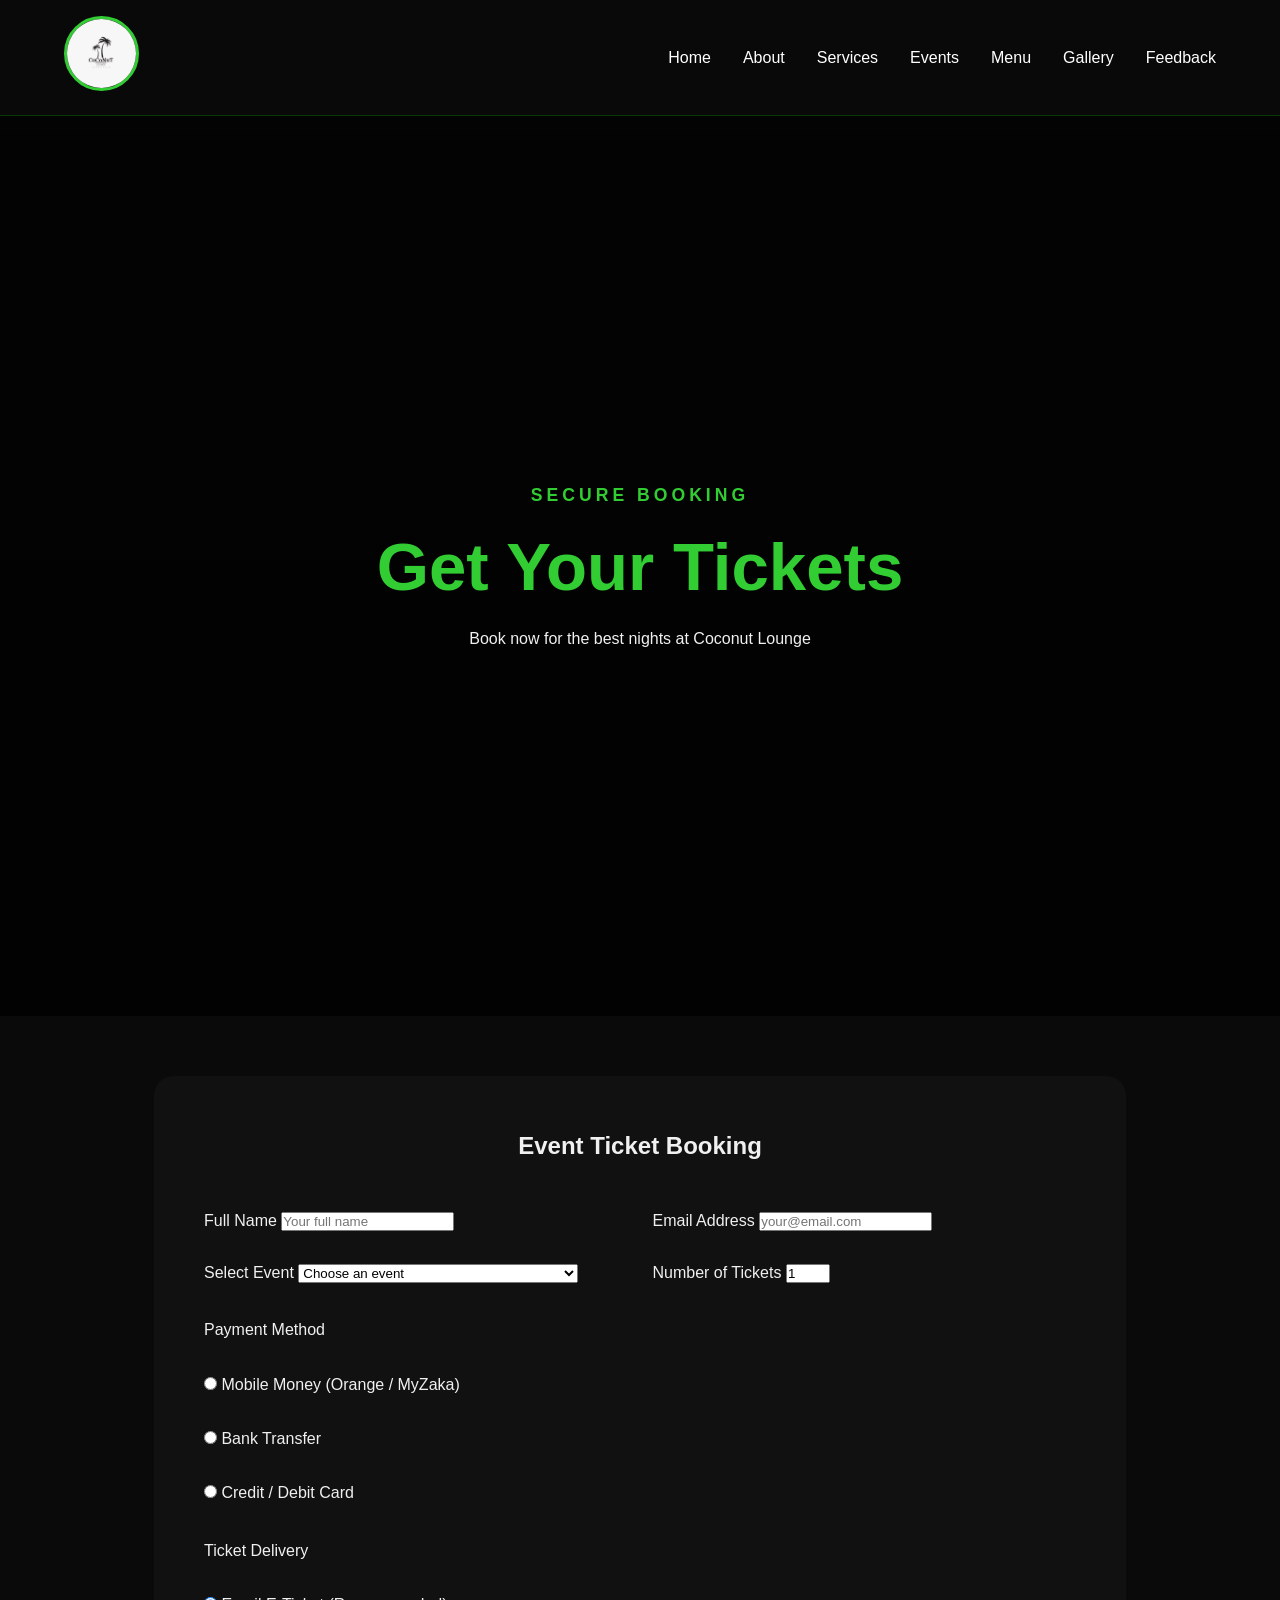
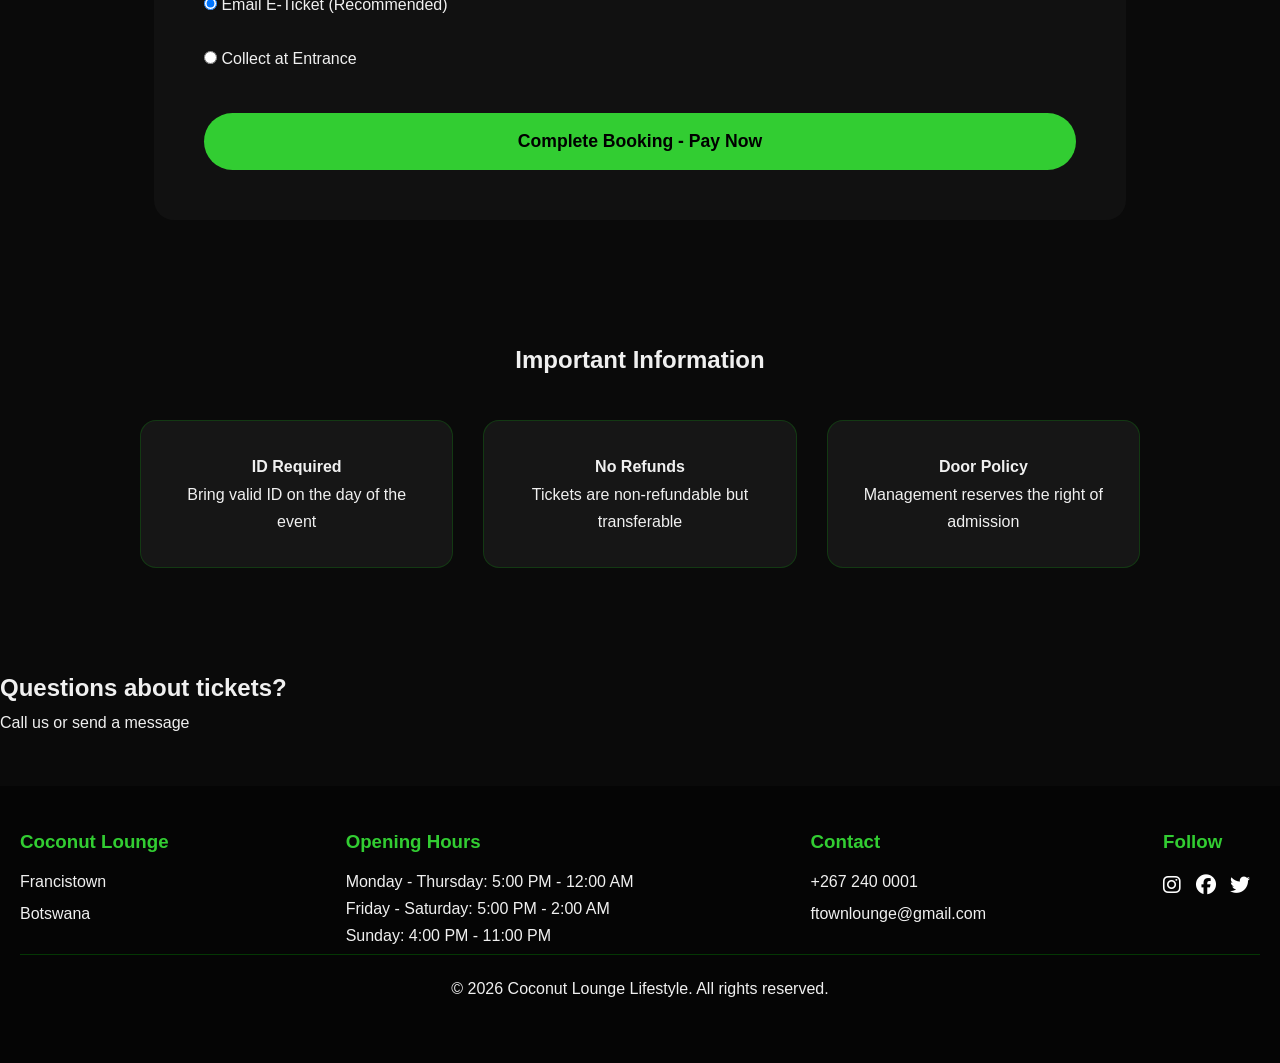
<file: tickets.html>
<!DOCTYPE html>
<html lang="en">
<head>
    <meta charset="UTF-8">
    <meta name="viewport" content="width=device-width,initial-scale=1.0">
    <title>Coconut Lounge Lifestyle</title>
    <link rel="stylesheet" href="style.css">
    <link rel="stylesheet" href="https://cdnjs.cloudflare.com/ajax/libs/font-awesome/6.5.1/css/all.min.css">
</head>
<body>
    <nav>
    <a href="index.html" class="logo">
        <img src="images/logo.png.jpg" alt="Coconut Lounge Logo">
    </a>
    
    <ul class="desktop-menu">
        <li><a href="index.html">Home</a></li>
        <li><a href="about.html">About</a></li>
        <li><a href="services.html">Services</a></li>
        <li><a href="events.html">Events</a></li>
        <li><a href="menu.html">Menu</a></li>
        <li><a href="gallery.html">Gallery</a></li>
        <li><a href="feedback.html">Feedback</a></li>
    </ul>

    <div class="hamburger" onclick="toggleMenu()">☰</div>
</nav>

<!-- Mobile Menu -->
<div class="mobile-menu" id="mobileMenu">
    <ul>
        <li><a href="index.html" onclick="toggleMenu()">Home</a></li>
        <li><a href="about.html" onclick="toggleMenu()">About</a></li>
        <li><a href="services.html" onclick="toggleMenu()">Services</a></li>
        <li><a href="events.html" onclick="toggleMenu()">Events</a></li>
        <li><a href="menu.html" onclick="toggleMenu()">Menu</a></li>
        <li><a href="gallery.html" onclick="toggleMenu()">Gallery</a></li>
        <li><a href="feedback.html" onclick="toggleMenu()">Feedback</a></li>
    </ul>
</div>

    <div class="about-hero" style="height: 15vh;">
        <span class="section-label">SECURE BOOKING</span>
        <h1>Get Your <span>Tickets</span></h1>
        <p>Book now for the best nights at Coconut Lounge</p>
    </div>

    <main>
        <section style="max-width: 1100px; margin: 0 auto; padding: 60px 5%;">
            
            <div style="background: #111; padding: 50px; border-radius: 20px;">
                <h2 style="text-align: center; margin-bottom: 40px;">Event Ticket Booking</h2>
                
                <form id="ticketForm">
                    <div style="display: grid; grid-template-columns: 1fr 1fr; gap: 25px;">
                        
                        <div>
                            <label>Full Name</label>
                            <input type="text" required placeholder="Your full name">
                        </div>
                        
                        <div>
                            <label>Email Address</label>
                            <input type="email" required placeholder="your@email.com">
                        </div>
                        
                        <div>
                            <label>Select Event</label>
                            <select required>
                                <option value="">Choose an event</option>
                                <option>Amapiano Nights - 20 May 2026</option>
                                <option>Live DJ Experience - 25 May 2026</option>
                                <option>Weekend Vibes - 30 May 2026</option>
                                <option>Afrobeats & Cocktails - 07 June 2026</option>
                                <option>Ladies Night Golden Edition - 21 June 2026</option>
                                <option>Corporate Sunset Mixer - 28 June 2026</option>
                            </select>
                        </div>
                        
                        <div>
                            <label>Number of Tickets</label>
                            <input type="number" min="1" max="10" value="1" required>
                        </div>
                    </div>

                    <div style="margin-top: 30px;">
                        <label>Payment Method</label><br><br>
                        <label><input type="radio" name="payment" required> Mobile Money (Orange / MyZaka)</label><br><br>
                        <label><input type="radio" name="payment"> Bank Transfer</label><br><br>
                        <label><input type="radio" name="payment"> Credit / Debit Card</label>
                    </div>

                    <div style="margin-top: 30px;">
                        <label>Ticket Delivery</label><br><br>
                        <label><input type="radio" name="delivery" checked> Email E-Ticket (Recommended)</label><br><br>
                        <label><input type="radio" name="delivery"> Collect at Entrance</label>
                    </div>

                    <button type="submit" style="width: 100%; margin-top: 40px; padding: 18px; font-size: 1.1rem;">
                        Complete Booking - Pay Now
                    </button>
                </form>
            </div>
        </section>

        <section style="background: #0a0a0a; padding: 60px 5%; text-align: center;">
            <h2>Important Information</h2>
            <div style="display: grid; grid-template-columns: repeat(auto-fit, minmax(280px, 1fr)); gap: 30px; max-width: 1000px; margin: 40px auto;">
                <div class="card">
                    <p><strong>ID Required</strong><br>Bring valid ID on the day of the event</p>
                </div>
                <div class="card">
                    <p><strong>No Refunds</strong><br>Tickets are non-refundable but transferable</p>
                </div>
                <div class="card">
                    <p><strong>Door Policy</strong><br>Management reserves the right of admission</p>
                </div>
            </div>
        </section>
    </main>

    <div class="cta-banner">
        <h2>Questions about tickets?</h2>
        <p>Call us or send a message</p>
    </div>

    <footer>
       <div class="footer-container">
          <div class="footer-box">
             <h3>Coconut Lounge</h3>
             <p>Francistown</p>
             <p>Botswana</p>
          </div>

          <div class="footer-box">
              <h3>Opening Hours</h3>
              <p>Monday - Thursday: 5:00 PM - 12:00 AM<br> Friday - Saturday: 5:00 PM - 2:00 AM<br> Sunday: 4:00 PM - 11:00 PM</p>
          </div>

          <div class="footer-box">
             <h3>Contact</h3>
             <p>+267 240 0001</p>
             <P>ftownlounge@gmail.com</P>
          </div>

           <div class="footer-box">
              <h3>Follow</h3>
              <a href="#"><i class="fa-brands fa-instagram"></i></a>
              <a href="#"><i class="fa-brands fa-facebook"></i></a>
              <a href="#"><i class="fa-brands fa-twitter"></i></a>
           </div>
                  
           <div class="footer-bottom">
              <p>&copy; 2026 Coconut Lounge Lifestyle. All rights reserved.</p>
           </div>
       </div>
    </footer>
    <script src="script.js"></script>
    <script>
        document.getElementById("ticketForm").addEventListener("submit", function(e) {
            e.preventDefault();
            alert("🎟️ Thank you! Your ticket booking has been received.\n\nWe will send confirmation to your email shortly.");
            this.reset();
        });
    </script>
</body>
</html>
</file>
<file: style.css>
* {
    margin: 0;
    padding: 0;
    box-sizing: border-box;
}

html {
    scroll-behavior: smooth;
}

body {
    font-family: 'Segoe UI', Arial, sans-serif;
    background: #0a0a0a;
    color: #f0f0f0;
    line-height: 1.7;
}

/* Navigation */
nav {
    background: rgba(10, 10, 10, 0.98);
    padding: 1rem 5%;
    display: flex;
    justify-content: space-between;
    align-items: center;
    position: sticky;
    top: 0;
    z-index: 1000;
    border-bottom: 1px solid rgba(0, 255, 0, 0.2);
}

nav .logo img {
    width: 75px;
    height: 75px;
    border-radius: 50%;
    border: 3px solid limegreen;
}

nav ul {
    display: flex;
    list-style: none;
    gap: 2rem;
}

nav a {
    color: white;
    text-decoration: none;
    font-weight: 500;
    transition: 0.3s;
}

nav a:hover {
    color: limegreen;
}

/* Hamburger Menu */
.hamburger {
    display: none;
    font-size: 1.8rem;
    cursor: pointer;
    color: white;
}

.mobile-menu {
    display: none;
    position: fixed;
    top: 80px;
    left: 0;
    width: 100%;
    background: #0a0a0a;
    padding: 20px;
    border-top: 1px solid limegreen;
    z-index: 999;
}

.mobile-menu ul {
    flex-direction: column;
    gap: 1.5rem;
    text-align: center;
}

/* Hero & Sections */
.hero, .about-hero {
    min-height: 100vh;
    background: linear-gradient(rgba(0,0,0,0.75), rgba(0,0,0,0.8));
    display: flex;
    flex-direction: column;
    justify-content: center;
    align-items: center;
    text-align: center;
    padding: 0 5%;
}

.hero h1, .about-hero h1 {
    font-size: 4.2rem;
    color: limegreen;
}

.section-label {
    color: limegreen;
    letter-spacing: 4px;
    font-size: 1.1rem;
    font-weight: 600;
}

section {
    padding: 100px 5%;
}

.gold-line {
    width: 90px;
    height: 4px;
    background: limegreen;
    margin: 20px auto;
}

/* Cards & Buttons */
.card, .about-card, .event-card, .award-card, .menu-card {
    background: rgba(255,255,255,0.05);
    border: 1px solid rgba(0, 255, 0, 0.15);
    border-radius: 16px;
    padding: 2rem;
    transition: all 0.4s ease;
}

.card:hover, .about-card:hover, .event-card:hover, .award-card:hover, .menu-card:hover {
    transform: translateY(-15px);
    border-color: limegreen;
}

button, .btn, .reserve-btn {
    background: limegreen;
    color: black;
    border: none;
    padding: 14px 32px;
    border-radius: 50px;
    font-weight: bold;
    cursor: pointer;
    transition: all 0.3s;
}

button:hover, .reserve-btn:hover {
    background: #00cc00;
    transform: scale(1.08);
}

/*GALLERY*/
.gallery {
    display: flex;
    flex-wrap: wrap;
    gap: 15px;
    justify-content: center;
}
.gallery img {
    width: 250px;
    height: 180px;
    object-fit: cover;
    border-radius: 10px;
}
.gallery img:hover {
    transform: scale(1.05);
}

/* Footer */
footer {
    background: #050505;
    margin-top: 50px;
}
.footer-container {
    display: flex;
    justify-content: space-between;
    flex-wrap: wrap;
    padding: 40px 20px;
}
.footer-box h3 {
    color: limegreen;
    margin-bottom: 10px;
}
.footer-box p {
    margin: 5px 0;
}
.footer-box a {
    color: white;
    margin-right: 10px;
    font-size: 20px;
    text-decoration: none;
}
.footer-bottom {
    width: 100%;
    text-align: center;
    padding: 20px;
    border-top: 1px solid rgba(0, 255, 0, 0.2);
    clear: both;
}

/* Responsive */
@media (max-width: 768px) {
    .hamburger {
        display: block;
    }
    nav ul {
        display: none;
    }
    .hero h1 {
        font-size: 2.8rem;
    }
}
</file>
